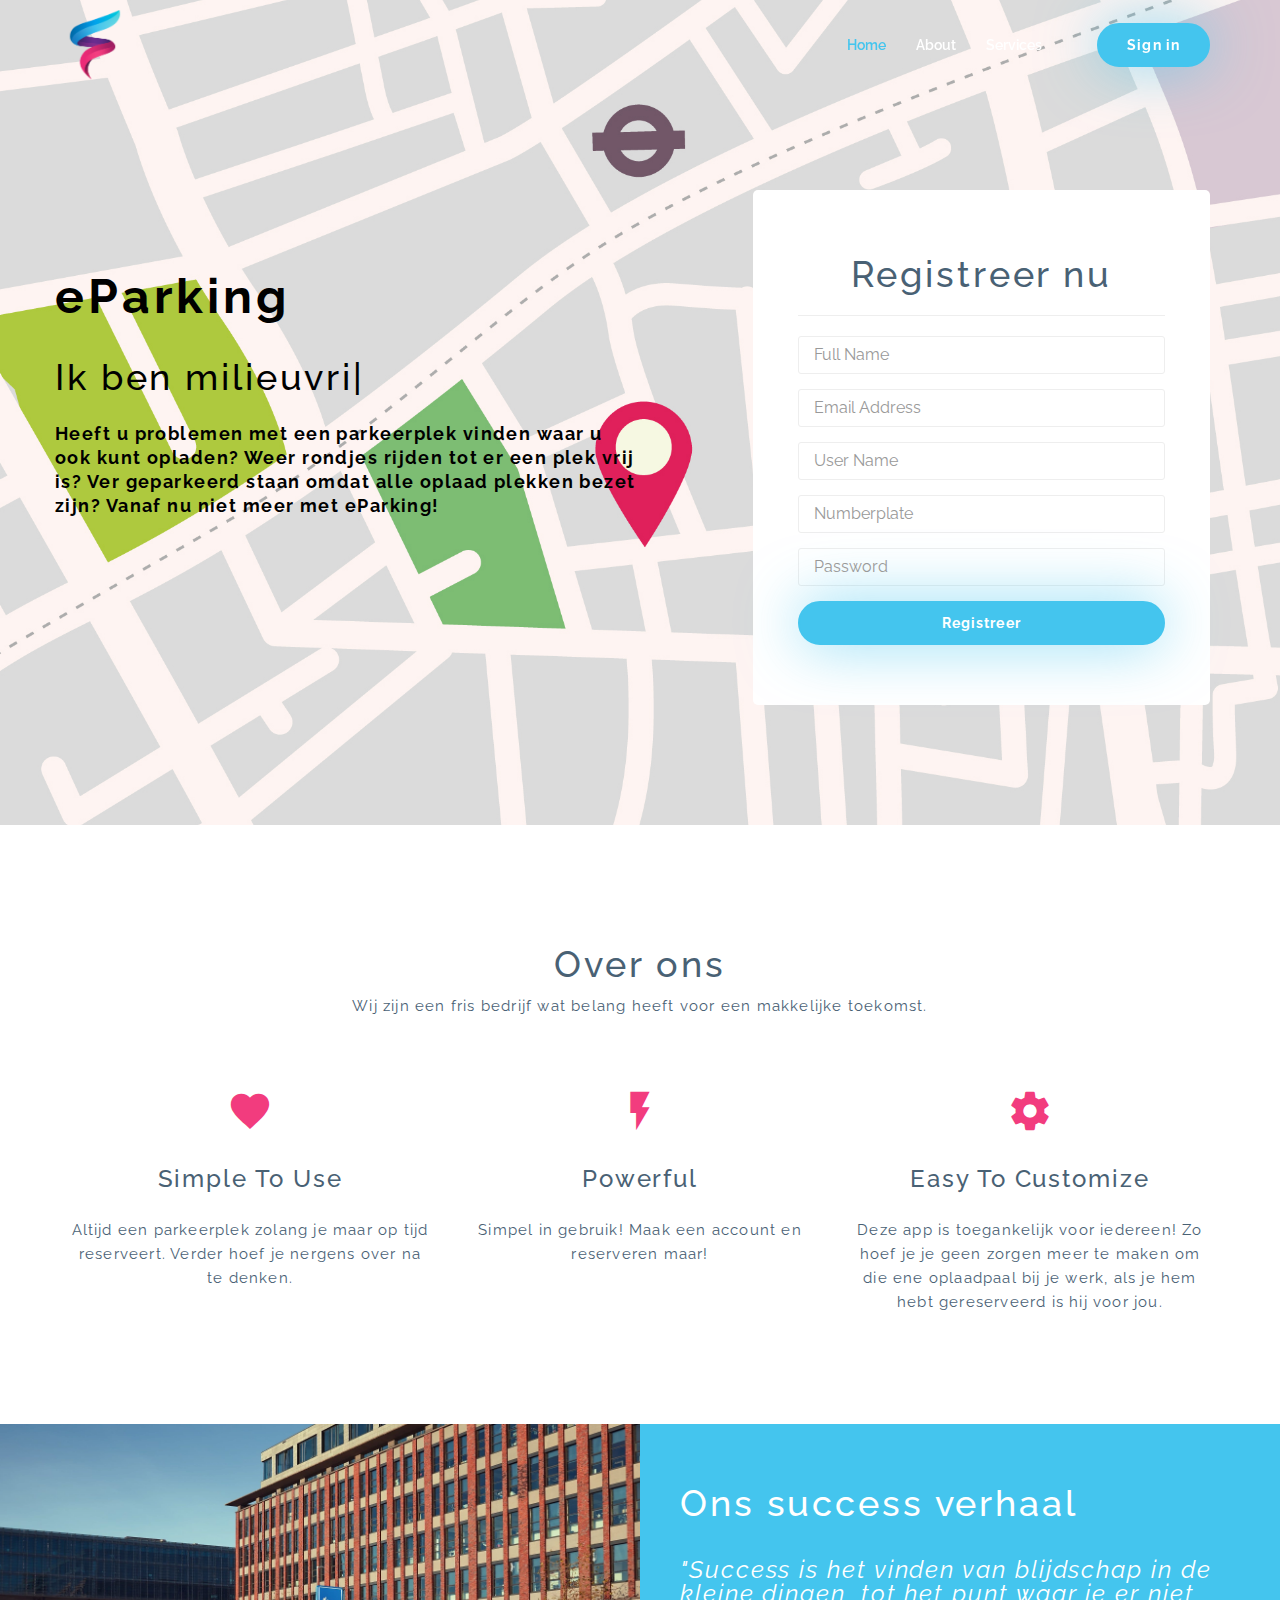
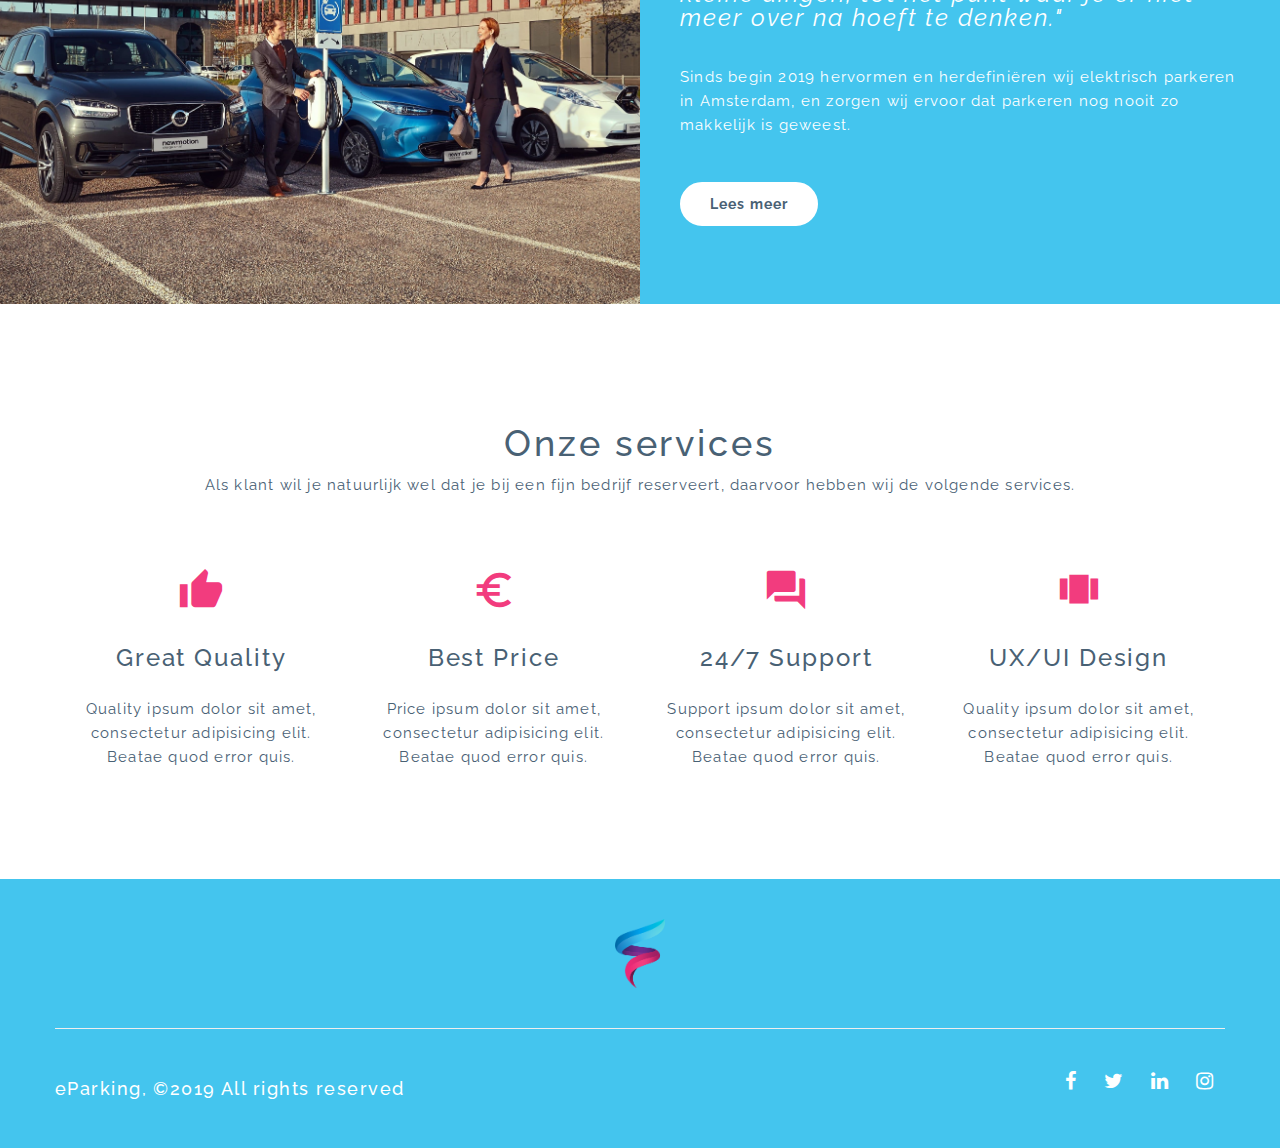
<file: PAD/src/index.html>
<!DOCTYPE html><html lang="en"><head>    <meta http-equiv="content-type" content="text/html; charset=UTF-8">    <meta http-equiv="X-UA-Compatible" content="IE=edge">    <meta name="viewport" content="width=device-width, initial-scale=1">    <meta name="description" content="Landing PAGE Html5 Template">    <meta name="keywords" content="landing,startup,flat">    <meta name="author" content="Made By GN DESIGNS">    <title>eParking</title>    <!-- // PLUGINS (css files) // -->    <link href="assets/js/plugins/bootsnav_files/skins/color.css" rel="stylesheet">    <link href="assets/js/plugins/bootsnav_files/css/animate.css" rel="stylesheet">    <link href="assets/js/plugins/bootsnav_files/css/bootsnav.css" rel="stylesheet">    <link href="assets/js/plugins/bootsnav_files/css/overwrite.css" rel="stylesheet">    <link href="assets/js/plugins/owl-carousel/owl.carousel.css" rel="stylesheet">    <link href="assets/js/plugins/owl-carousel/owl.theme.css" rel="stylesheet">    <link href="assets/js/plugins/owl-carousel/owl.transitions.css" rel="stylesheet">    <link href="assets/js/plugins/Magnific-Popup-master/Magnific-Popup-master/dist/magnific-popup.css" rel="stylesheet">    <!--// ICONS //-->    <link href="https://cdnjs.cloudflare.com/ajax/libs/font-awesome/4.6.3/css/font-awesome.css" rel="stylesheet">    <link href="https://fonts.googleapis.com/icon?family=Material+Icons" rel="stylesheet">    <!--// BOOTSTRAP & Main //-->    <link href="assets/bootstrap-3.3.7/bootstrap-3.3.7-dist/css/bootstrap.min.css" rel="stylesheet">    <link href="assets/css/main.css" rel="stylesheet"></head><body>    <!--========================================            Preloader    ========================================-->    <div class="page-preloader">        <div class="spinner">            <div class="rect1"></div>            <div class="rect2"></div>            <div class="rect3"></div>            <div class="rect4"></div>            <div class="rect5"></div>        </div>    </div>    <!--========================================            Header    ========================================-->    <!--//** Navigation**//-->    <nav class="navbar navbar-default navbar-fixed white no-background bootsnav navbar-scrollspy" data-minus-value-desktop="70" data-minus-value-mobile="55" data-speed="1000">        <div class="container">            <!-- Start Header Navigation -->            <div class="navbar-header">                <button type="button" class="navbar-toggle" data-toggle="collapse" data-target="#navbar-menu">                    <i class="fa fa-bars"></i>                </button>                <a class="navbar-brand" href="#brand">                    <img src="assets/img/logo.png" class="logo" alt="logo">                </a>            </div>            <!-- End Header Navigation -->            <!-- Collect the nav links, forms, and other content for toggling -->            <div class="collapse navbar-collapse" id="navbar-menu">                <ul class="nav navbar-nav navbar-right">                    <li class="active scroll"><a href="#home">Home</a></li>                    <li class="scroll"><a href="#about">About</a></li>                    <li class="scroll"><a href="#services">Services</a></li>                    <li class="button-holder">                        <button type="button" class="btn btn-blue navbar-btn" data-toggle="modal" data-target="#SignIn">Sign in</button>                    </li>                </ul>            </div>            <!-- /.navbar-collapse -->        </div>    </nav>    <!--//** Banner**//-->    <section id="home">        <div class="container">            <div class="row">                <!-- Introduction -->                <div class="col-md-6 caption">                    <h1>eParking</h1>                    <h2>                           Ik ben                            <span class="animated-text"></span>                            <span class="typed-cursor"></span>                        </h2>                    <p><b>Heeft u problemen met een parkeerplek vinden waar u ook kunt opladen? Weer rondjes rijden tot er een plek vrij is? Ver geparkeerd staan omdat alle oplaad plekken bezet zijn? Vanaf nu niet meer met eParking!</b></p>                    </a>                </div>                <!-- Sign Up -->                <div id="signup-form" class="col-md-5 col-md-offset-1">                    <form class="signup-form">                        <h2 class="text-center">Registreer nu</h2>                        <hr>                        <div class="form-group">                            <input id="registerFullname" type="text" class="form-control" placeholder="Full Name" required="required">                        </div>                        <div class="form-group">                            <input id="registerEmail" type="email" class="form-control" placeholder="Email Address" required="required">                        </div>                        <div class="form-group">                            <input id="registerUsername" type="text" class="form-control" placeholder="User Name" required="required">                        </div>                        <div class="form-group">                            <input id="registerNumberplate" type="text" class="form-control" placeholder="Numberplate" required="required">                        </div>                        <div class="form-group">                            <input id="registerPassword" type="password" class="form-control" placeholder="Password" required="required">                        </div>                        <div class="form-group text-center">                            <button type="submit" class="btn btn-blue btn-block">Registreer</button>                        </div>                    </form>                </div>            </div>        </div>    </section>    <!--========================================            About Us    ========================================-->    <section id="about" class="section-padding">        <div class="container">            <h2>Over ons</h2>            <p>Wij zijn een fris bedrijf wat belang heeft voor een makkelijke toekomst.</p>            <div class="row">                <div class="col-md-4">                    <div class="icon-box">                        <i class="material-icons">favorite</i>                        <h4>Simple To Use</h4>                        <p>Altijd een parkeerplek zolang je maar op tijd reserveert. Verder hoef je nergens over na te denken.</p>                    </div>                </div>                <div class="col-md-4">                    <div class="icon-box">                        <i class="material-icons">flash_on</i>                        <h4>Powerful</h4>                        <p>Simpel in gebruik! Maak een account en reserveren maar!</p>                    </div>                </div>                <div class="col-md-4">                    <div class="icon-box">                        <i class="material-icons">settings</i>                        <h4>Easy To Customize</h4>                        <p>Deze app is toegankelijk voor iedereen! Zo hoef je je geen zorgen meer te maken om die ene oplaadpaal bij je werk, als je hem hebt gereserveerd is hij voor jou.</p>                    </div>                </div>            </div>        </div>    </section>    <!--========================================            Story    ========================================-->    <section id="story">        <div class="container-fluid">            <div class="row">                <!-- Img -->                <div class="col-md-6 story-bg">                </div>                <!-- Story Caption -->                <div class="col-md-6">                    <div class="story-content">                        <h2>Ons success verhaal</h2>                        <p class="story-quote">                            "Success is het vinden van blijdschap in de kleine dingen, tot het punt waar je er niet meer over na hoeft te denken."                        </p>                        <div class="story-text">                            <p>Sinds begin 2019 hervormen en herdefiniëren wij elektrisch parkeren in Amsterdam, en zorgen wij ervoor dat parkeren nog nooit zo makkelijk is geweest.</p>                        </div>                        <a href="#" class="btn btn-white">Lees meer</a>                    </div>                </div>            </div>        </div>    </section>    <!--========================================            Services    ========================================-->    <section id="services" class="section-padding">        <div class="container">            <h2>Onze services</h2>            <p>Als klant wil je natuurlijk wel dat je bij een fijn bedrijf reserveert, daarvoor hebben wij de volgende services.</p>            <div class="row">                <div class="col-md-3">                    <div class="icon-box">                        <i class="material-icons">thumb_up</i>                        <h4>Great Quality</h4>                        <p>Quality ipsum dolor sit amet, consectetur adipisicing elit. Beatae quod error quis.</p>                    </div>                </div>                <div class="col-md-3">                    <div class="icon-box">                        <i class="material-icons">euro_symbol</i>                        <h4>Best Price</h4>                        <p>Price ipsum dolor sit amet, consectetur adipisicing elit. Beatae quod error quis.</p>                    </div>                </div>                <div class="col-md-3">                    <div class="icon-box">                        <i class="material-icons">forum</i>                        <h4>24/7 Support</h4>                        <p>Support ipsum dolor sit amet, consectetur adipisicing elit. Beatae quod error quis.</p>                    </div>                </div>                <div class="col-md-3">                    <div class="icon-box">                        <i class="material-icons">view_carousel</i>                        <h4>UX/UI Design</h4>                        <p>Quality ipsum dolor sit amet, consectetur adipisicing elit. Beatae quod error quis.</p>                    </div>                </div>            </div>        </div>    </section>    <!--========================================            Footer    ========================================-->    <footer>        <div class="container">            <div class="row">                <div class="footer-caption">                    <img src="assets/img/logo.png" class="img-responsive center-block" alt="logo">                    <hr>                    <h5 class="pull-left">eParking, &copy;2019 All rights reserved</h5>                    <ul class="liste-unstyled pull-right">                        <li><a href="#facebook"><i class="fa fa-facebook"></i></a></li>                        <li><a href="#twitter"><i class="fa fa-twitter"></i></a></li>                        <li><a href="#linkedin"><i class="fa fa-linkedin"></i></a></li>                        <li><a href="#instagram"><i class="fa fa-instagram"></i></a></li>                    </ul>                </div>            </div>        </div>    </footer>    <!--========================================            Modal    ========================================-->    <!-- Modal -->    <div class="modal fade" id="SignIn" tabindex="-1" role="dialog" aria-labelledby="myModalLabel">        <div class="modal-dialog" role="document">            <div class="modal-content">                <div class="modal-header">                    <button type="button" class="close" data-dismiss="modal" aria-label="Close"><span aria-hidden="true">&times;</span></button>                    <h4 class="modal-title text-center" id="myModalLabel">Sign In</h4>                </div>                <div id="loginform" class="modal-body">                    <form class="signup-form">                        <div class="form-group">                            <input id="username" type="text" class="form-control" placeholder="User Name" required="required">                        </div>                        <div class="form-group">                            <input id="password" type="password" class="form-control" placeholder="Password" required="required">                        </div>                        <div class="form-group text-center">                            <button id="loginbutton" type="submit" class="btn btn-blue btn-block">Log In</button>                        </div>                    </form>                </div>                <div class="modal-footer text-center">                    <a href="#">Forgot your password /</a>                    <a href="#">Signup</a>                </div>            </div>        </div>    </div>    <!-- jQuery (necessary for Bootstrap's JavaScript plugins) -->    <script src="https://ajax.googleapis.com/ajax/libs/jquery/1.12.4/jquery.min.js"></script>    <!-- Include all compiled plugins (below), or include individual files as needed -->    <script src="assets/bootstrap-3.3.7/bootstrap-3.3.7-dist/js/bootstrap.min.js"></script>    <script src="assets/js/plugins/owl-carousel/owl.carousel.min.js"></script>    <script src="assets/js/plugins/bootsnav_files/js/bootsnav.js"></script>    <script src="assets/js/plugins/typed.js-master/typed.js-master/dist/typed.min.js"></script>    <script src="assets/js/plugins/Magnific-Popup-master/Magnific-Popup-master/dist/jquery.magnific-popup.js"></script>    <script src="assets/js/main.js"></script>    <script src="assets/js/login.js"></script>    <script src="assets/js/registratie.js"></script></body></html>
</file>
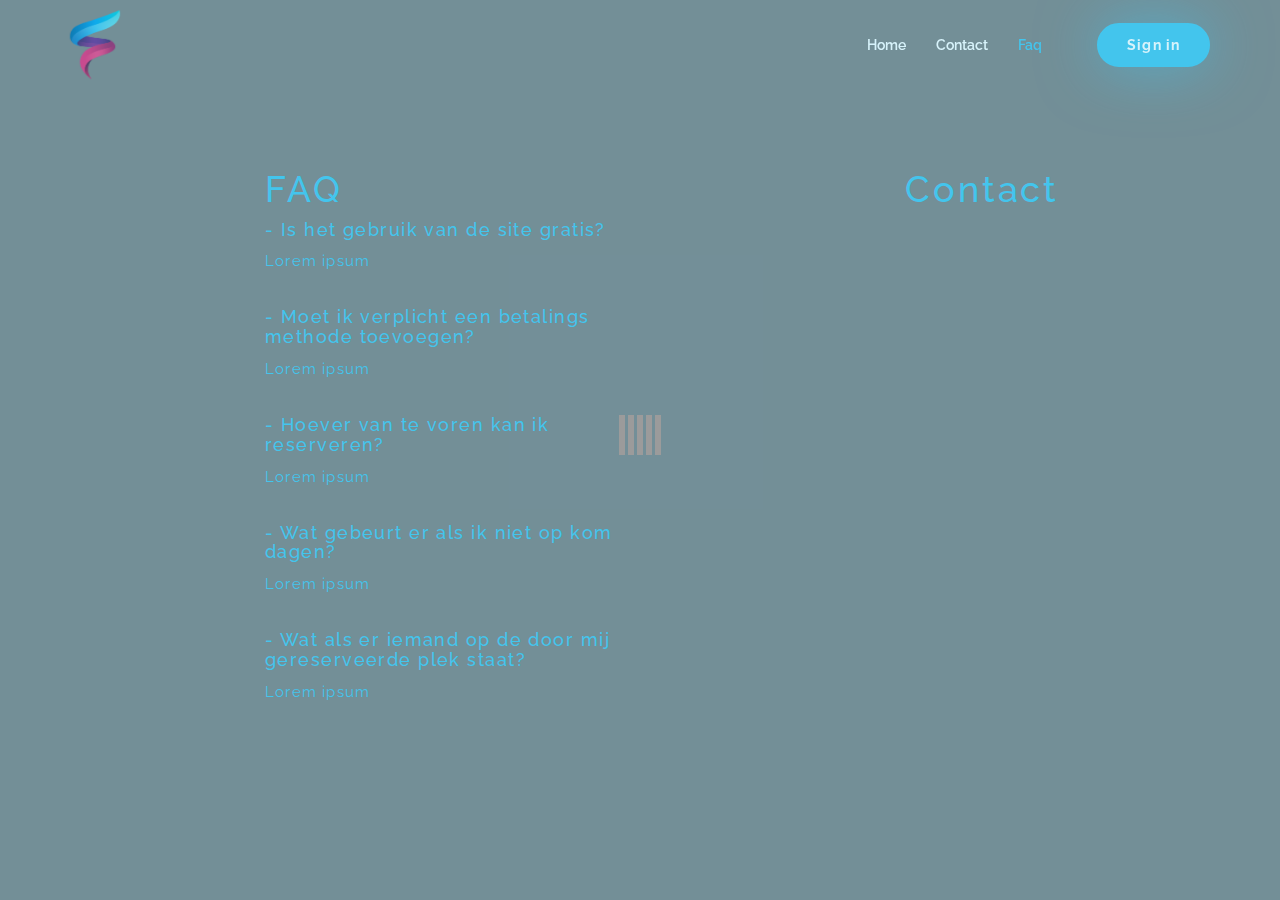
<file: PAD/src/faq.html>
<!DOCTYPE html>
<html lang="en">
<head>
    <meta http-equiv="content-type" content="text/html; charset=UTF-8">

    <meta http-equiv="X-UA-Compatible" content="IE=edge">

    <meta name="viewport" content="width=device-width, initial-scale=1">

    <meta name="description" content="Landing PAGE Html5 Template">

    <meta name="keywords" content="landing,startup,flat">

    <meta name="author" content="Made By GN DESIGNS">


    <title>eParking</title>


    <!-- // PLUGINS (css files) // -->

    <link href="assets/js/plugins/bootsnav_files/skins/color.css" rel="stylesheet">

    <link href="assets/js/plugins/bootsnav_files/css/animate.css" rel="stylesheet">

    <link href="assets/js/plugins/bootsnav_files/css/bootsnav.css" rel="stylesheet">

    <link href="assets/js/plugins/bootsnav_files/css/overwrite.css" rel="stylesheet">

    <link href="assets/js/plugins/owl-carousel/owl.carousel.css" rel="stylesheet">

    <link href="assets/js/plugins/owl-carousel/owl.theme.css" rel="stylesheet">

    <link href="assets/js/plugins/owl-carousel/owl.transitions.css" rel="stylesheet">

    <link href="assets/js/plugins/Magnific-Popup-master/Magnific-Popup-master/dist/magnific-popup.css" rel="stylesheet">

    <!--// ICONS //-->

    <link href="https://cdnjs.cloudflare.com/ajax/libs/font-awesome/4.6.3/css/font-awesome.css" rel="stylesheet">

    <link href="https://fonts.googleapis.com/icon?family=Material+Icons" rel="stylesheet">

    <!--// BOOTSTRAP & Main //-->

    <link href="assets/bootstrap-3.3.7/bootstrap-3.3.7-dist/css/bootstrap.min.css" rel="stylesheet">

    <link href="assets/css/main.css" rel="stylesheet">
</head>
<body style="background-color: grey">
<div class="page-preloader">

    <div class="spinner">

        <div class="rect1"></div>

        <div class="rect2"></div>

        <div class="rect3"></div>

        <div class="rect4"></div>

        <div class="rect5"></div>

    </div>

</div>
<nav class="navbar navbar-default navbar-fixed white no-background bootsnav navbar-scrollspy"
     data-minus-value-desktop="70" data-minus-value-mobile="55" data-speed="1000">


    <div class="container">

        <!-- Start Header Navigation -->

        <div class="navbar-header">

            <button type="button" class="navbar-toggle" data-toggle="collapse" data-target="#navbar-menu">

                <i class="fa fa-bars"></i>

            </button>

            <a class="navbar-brand" href="#brand">

                <img src="assets/img/logo.png" class="logo" alt="logo">

            </a>

        </div>

        <!-- End Header Navigation -->


        <!-- Collect the nav links, forms, and other content for toggling -->

        <div class="collapse navbar-collapse" id="navbar-menu">

            <ul class="nav navbar-nav navbar-right">

                <li class="scroll"><a href="#home">Home</a></li>

                <li class="scroll"><a href="contact.html">Contact</a></li>

                <li class="active scroll"><a href="faq.html">Faq</a></li>

                <li class="button-holder">

                    <button type="button" class="btn btn-blue navbar-btn" data-toggle="modal" data-target="#SignIn">Sign
                        in
                    </button>

                </li>

            </ul>

        </div>

        <!-- /.navbar-collapse -->

    </div>

</nav>
<script src="https://ajax.googleapis.com/ajax/libs/jquery/1.12.4/jquery.min.js"></script>

<!-- Include all compiled plugins (below), or include individual files as needed -->

<script src="assets/bootstrap-3.3.7/bootstrap-3.3.7-dist/js/bootstrap.min.js"></script>

<script src="assets/js/plugins/owl-carousel/owl.carousel.min.js"></script>

<script src="assets/js/plugins/bootsnav_files/js/bootsnav.js"></script>

<script src="assets/js/plugins/typed.js-master/typed.js-master/dist/typed.min.js"></script>

<script src="assets/js/plugins/Magnific-Popup-master/Magnific-Popup-master/dist/jquery.magnific-popup.js"></script>

<script src="assets/js/main.js"></script>

<script src="assets/js/login.js"></script>

<script src="assets/js/registratie.js"></script>
<section id="faq" class="section-padding">
    <div class="row">
        <div class="container-fluid">
            <div class="col-md-6">
                <div class="story-content" style="color: #44c5ee; padding-left: 250px; padding-top: 50px;">
                    <h2>FAQ</h2>
                    <h5> - Is het gebruik van de site gratis?</h5>
                    <p>Lorem ipsum<br><br></p>
                    <h5> - Moet ik verplicht een betalings methode toevoegen?</h5>
                    <p>Lorem ipsum<br><br></p>
                    <h5> - Hoever van te voren kan ik reserveren?</h5>
                    <p>Lorem ipsum<br><br></p>
                    <h5> - Wat gebeurt er als ik niet op kom dagen?</h5>
                    <p>Lorem ipsum<br><br></p>
                    <h5> - Wat als er iemand op de door mij gereserveerde plek staat?</h5>
                    <p>Lorem ipsum<br><br></p>
                </div>
            </div>
            <div class="col-md-6">
                <div class="story-content" style="color: #44c5ee; padding-left: 250px; padding-top: 50px;">
                    <h2>Contact</h2>
                </div>
            </div>
        </div>
    </div>
</section>
</body>
</html>
</file>
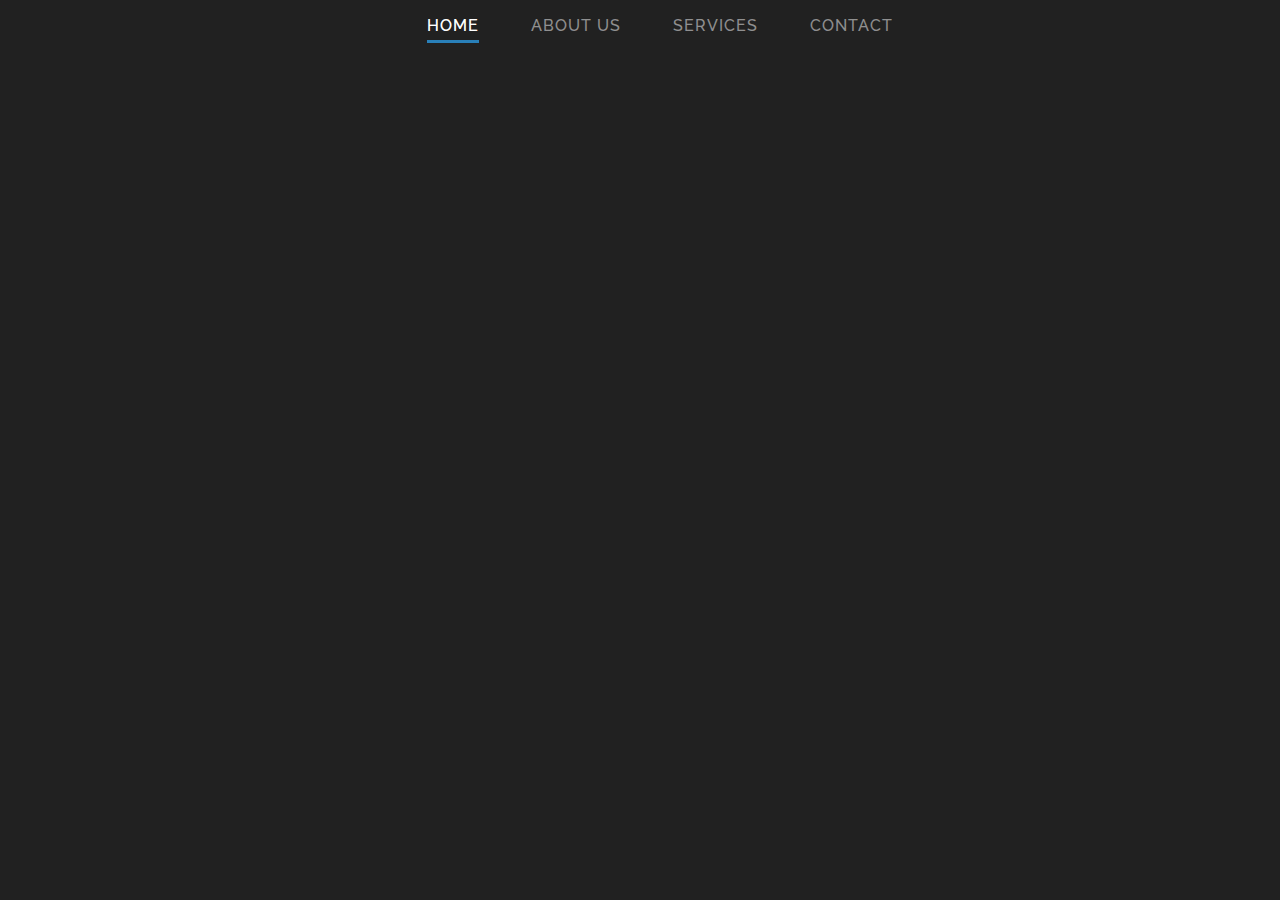
<file: PAD/src/home.html>
<!DOCTYPE html>
<html lang="en">
<body>
<header>
    <ul class="snip1135">
        <li class="current"><a href="home.html" data-hover="Home">Home</a></li>
        <li><a href="about.html" data-hover="About Us">About Us</a></li>
        <li><a href="#" data-hover="Services">Services</a></li>
        <li><a href="#" data-hover="Contact">Contact</a></li>
    </ul>
</header>
<head>
    <style>
        @import url(https://fonts.googleapis.com/css?family=Raleway:400,500,800);

        .snip1135 {
            font-family: 'Raleway', Arial, sans-serif;
            text-align: center;
            text-transform: uppercase;
            font-weight: 500;
        }

        .snip1135 * {
            box-sizing: border-box;
        }

        .snip1135 li {
            display: inline-block;
            list-style: outside none none;
            margin: 0 1.5em;
            padding: 0;
        }

        .snip1135 a {
            padding: 0.5em 0;
            color: rgba(255, 255, 255, 0.5);
            position: relative;
            letter-spacing: 1px;
            text-decoration: none;
        }

        .snip1135 a:before,
        .snip1135 a:after {
            position: absolute;
            -webkit-transition: all 0.35s ease;
            transition: all 0.35s ease;
        }

        .snip1135 a:before {
            bottom: 0;
            display: block;
            height: 3px;
            width: 0%;
            content: "";
            background-color: #2980b9;
        }

        .snip1135 a:after {
            left: 0;
            top: 0;
            padding: 0.5em 0;
            position: absolute;
            content: attr(data-hover);
            color: #ffffff;
            white-space: nowrap;
            max-width: 0%;
            overflow: hidden;
        }

        .snip1135 a:hover:before,
        .snip1135 .current a:before {
            opacity: 1;
            width: 100%;
        }

        .snip1135 a:hover:after,
        .snip1135 .current a:after {
            max-width: 100%;
        }

        body {
            background-color: #212121;
            justify-content: center;
            align-items: center;
            display: flex;
            flex-flow: wrap;
            margin: 0;
            height: 100%;
        }
    </style>
    <meta charset="UTF-8">
    <title>AdamPunten</title>
    </head>
</body>
</html>
</file>
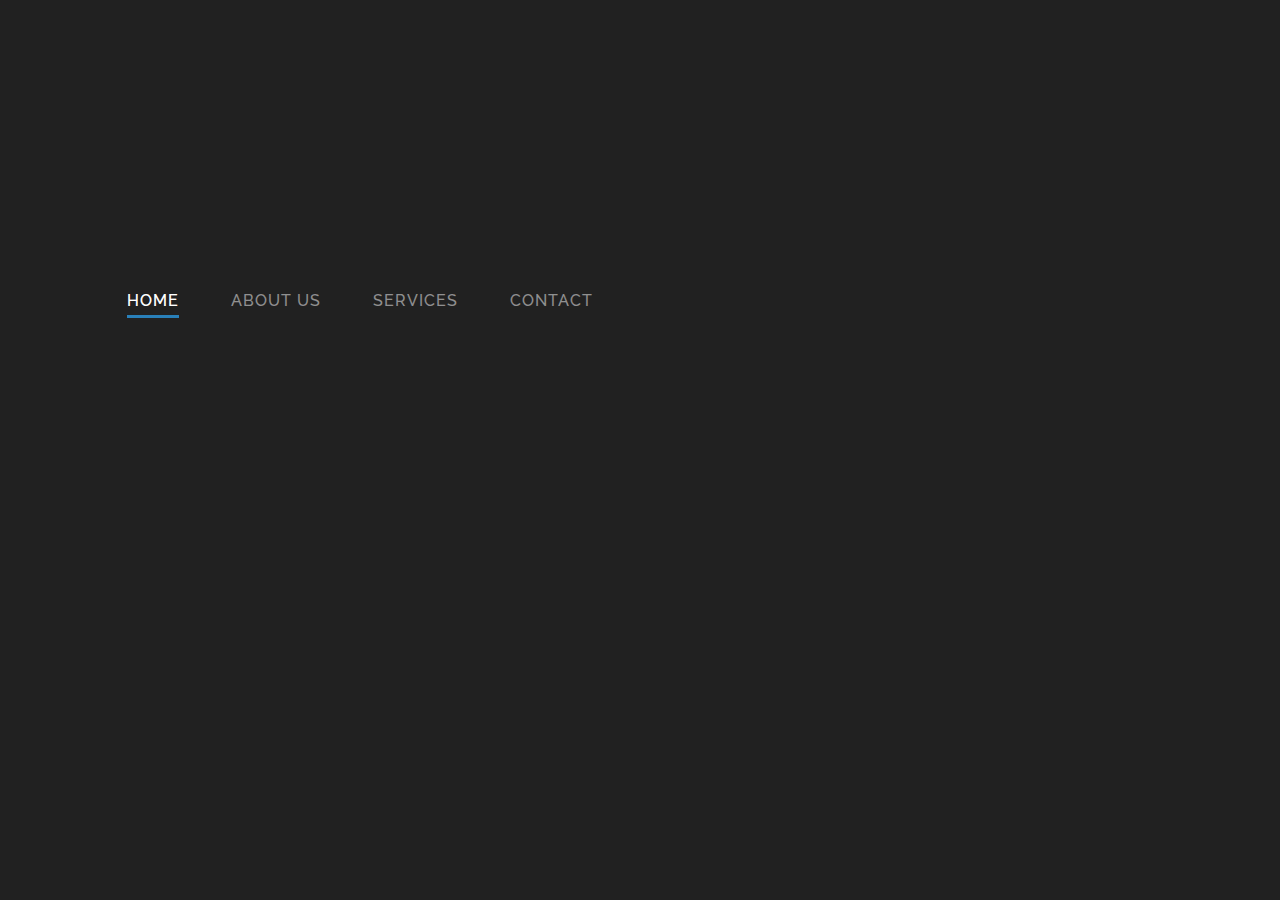
<file: PAD/src/test.html>
<!DOCTYPE html>
<html lang="en">
<body>
<header>
    <ul class="snip1135">
        <li class="current"><a href="#" data-hover="Home">Home</a></li>
        <li><a href="#" data-hover="About Us">About Us</a></li>
        <li><a href="#" data-hover="Services">Services</a></li>
        <li><a href="#" data-hover="Contact">Contact</a></li>
    </ul>
</header>
<head>
    <style>
        @import url(https://fonts.googleapis.com/css?family=Raleway:400,500,800);

        .snip1135 {
            font-family: 'Raleway', Arial, sans-serif;
            text-align: center;
            text-transform: uppercase;
            font-weight: 500;
        }

        .snip1135 * {
            box-sizing: border-box;
        }

        .snip1135 li {
            display: inline-block;
            list-style: outside none none;
            margin: 0 1.5em;
            padding: 0;
        }

        .snip1135 a {
            padding: 0.5em 0;
            color: rgba(255, 255, 255, 0.5);
            position: relative;
            letter-spacing: 1px;
            text-decoration: none;
        }

        .snip1135 a:before,
        .snip1135 a:after {
            position: absolute;
            -webkit-transition: all 0.35s ease;
            transition: all 0.35s ease;
        }

        .snip1135 a:before {
            bottom: 0;
            display: block;
            height: 3px;
            width: 0%;
            content: "";
            background-color: #2980b9;
        }

        .snip1135 a:after {
            left: 0;
            top: 0;
            padding: 0.5em 0;
            position: absolute;
            content: attr(data-hover);
            color: #ffffff;
            white-space: nowrap;
            max-width: 0%;
            overflow: hidden;
        }

        .snip1135 a:hover:before,
        .snip1135 .current a:before {
            opacity: 1;
            width: 100%;
        }

        .snip1135 a:hover:after,
        .snip1135 .current a:after {
            max-width: 100%;
        }

        body {
            background-color: #212121;
            justify-content: center;
            align-items: center;
            display: flex;
            flex-flow: wrap;
            margin: 0;
            height: 100%;
        }
    </style>
    <meta charset="UTF-8">
    <title>AdamPunten</title>
    <iframe class="frame" src="https://iframe.chargepoints.com/?width=600&height=600&language=en-US&zoom=11&lat=52.373555&lng=4.900141&key=eff83428-b8a4-4f61-ab9d-c754618e7b76" width="600px" height="600px" scrolling="yes" frameborder="0"> </iframe>
</head>
</body>
</html>
</file>
<file: PAD/src/assets/css/main.css>
/*------------------------------------------------------------------

    Main Style Stylesheet
    Project:        Vortex. |  StartUp Landing Page Template
    Version:        1.0
    Author:         Gnawi Themes
    Last change:    8/29/2016
    Primary use:    Landing,Startup and Showcase.

-------------------------------------------------------------------*/
/*-- Imports (only visible on scss file) --*/
@import "https://fonts.googleapis.com/css?family=Raleway:300,400,700";
/*========================================
          Base Style
========================================*/
body {
  font-family: 'Raleway', sans-serif;
  color: #496174;
  background: #fff;
  font-size: 14px;
  line-height: 24px; }

.section-padding {
  padding: 100px 0; }

.typed-cursor {
  opacity: 1;
  -webkit-animation: blink 0.7s infinite;
  animation: blink 0.7s infinite; }

@keyframes blink {
  0% {
    opacity: 1; }
  50% {
    opacity: 0; }
  100% {
    opacity: 1; } }
@-webkit-keyframes blink {
  0% {
    opacity: 1; }
  50% {
    opacity: 0; }
  100% {
    opacity: 1; } }
/**
 * Simple fade transition,
 */
.mfp-fade.mfp-bg {
  opacity: 0;
  -webkit-transition: all 0.15s ease-out;
  transition: all 0.15s ease-out; }

.mfp-fade.mfp-bg.mfp-ready {
  opacity: 0.8; }

.mfp-fade.mfp-bg.mfp-removing {
  opacity: 0; }

.mfp-fade.mfp-wrap .mfp-content {
  opacity: 0;
  -webkit-transition: all 0.15s ease-out;
  transition: all 0.15s ease-out; }

.mfp-fade.mfp-wrap.mfp-ready .mfp-content {
  opacity: 1; }

.mfp-fade.mfp-wrap.mfp-removing .mfp-content {
  opacity: 0; }

/*-- Preloader --*/
.page-preloader {
  display: block;
  width: 100%;
  height: 100%;
  position: fixed;
  top: 0;
  left: 0;
  background: #44c5ee;
  z-index: 100000; }

.spinner {
  position: relative;
  top: 35%;
  margin: 100px auto;
  width: 50px;
  height: 40px;
  text-align: center;
  font-size: 10px; }

.spinner > div {
  background-color: #fff;
  height: 100%;
  width: 6px;
  display: inline-block;
  -webkit-animation: sk-stretchdelay 1.2s infinite ease-in-out;
  animation: sk-stretchdelay 1.2s infinite ease-in-out; }

.spinner .rect2 {
  -webkit-animation-delay: -1.1s;
  animation-delay: -1.1s; }

.spinner .rect3 {
  -webkit-animation-delay: -1.0s;
  animation-delay: -1.0s; }

.spinner .rect4 {
  -webkit-animation-delay: -0.9s;
  animation-delay: -0.9s; }

.spinner .rect5 {
  -webkit-animation-delay: -0.8s;
  animation-delay: -0.8s; }

@-webkit-keyframes sk-stretchdelay {
  0%,
    40%,
    100% {
    -webkit-transform: scaleY(0.4); }
  20% {
    -webkit-transform: scaleY(1); } }
@keyframes sk-stretchdelay {
  0%,
    40%,
    100% {
    transform: scaleY(0.4);
    -webkit-transform: scaleY(0.4); }
  20% {
    transform: scaleY(1);
    -webkit-transform: scaleY(1); } }
/*========================================
            Typography
========================================*/
/*-- Typo Style --*/
h1 {
  font-size: 48px;
  font-weight: 700;
  letter-spacing: 0.08em;
  margin-bottom: 35px;
  color: #000000; }

h2 {
  font-size: 36px;
  letter-spacing: 0.08em; }

h3 {
  font-size: 32px;
  letter-spacing: 0.08em; }

h4 {
  font-size: 24px;
  letter-spacing: 0.08em; }

h5 {
  font-size: 18px;
  letter-spacing: 0.08em; }

h6 {
  font-size: 16px; }

p {
  font-size: 15px;
  letter-spacing: 0.08em;
  line-height: 24px; }

/*========================================
            Buttons Style
========================================*/
.btn-blue {
  background: #44c5ee;
  padding: 10px 28px;
  border: 2px solid #44c5ee;
  color: #fff;
  border-radius: 50px;
  font-weight: 700;
  letter-spacing: 0.08em;
  -webkit-transition: 0.5s all;
          transition: 0.5s all;
  box-shadow: 0px 0px 60px 0px rgba(68, 197, 238, 0.6);
  outline: none !important; }

.btn-blue:hover,
.btn-blue:focus,
.btn-blue:active {
  background: #fff;
  color: #496174; }

.btn-transparent {
  background: transparent;
  padding: 10px 28px;
  color: #fff;
  border: 2px solid #fff;
  border-radius: 50px;
  font-weight: 700;
  letter-spacing: 0.08em;
  -webkit-transition: 0.5s all;
          transition: 0.5s all;
  outline: none !important; }

.btn-transparent:hover,
.btn-transparent:focus,
.btn-transparent:active {
  background: #fff;
  color: #496174; }

.btn-white {
  background: #fff;
  padding: 10px 28px;
  color: #496174;
  border: 2px solid #fff;
  border-radius: 50px;
  font-weight: 700;
  letter-spacing: 0.08em;
  -webkit-transition: 0.5s all;
          transition: 0.5s all;
  outline: none !important; }

.btn-white:hover,
.btn-white:focus,
.btn-white:active {
  background: transparent;
  color: #fff; }

/*-- Navbar Bug Fix --*/
@media (max-width: 1023px) {
  /* Navbar Responsive
  =================================*/
  nav.navbar.bootsnav .navbar-brand {
    display: inline-block;
    float: none !important;
    margin: 0 !important;
    padding: 3px 15px; }
    nav.navbar.bootsnav .navbar-brand img {
      width: 30px; }

  nav.navbar.bootsnav .navbar-header {
    float: none;
    display: block;
    text-align: center;
    padding-left: 30px;
    padding-right: 30px; }

  nav.navbar.bootsnav .navbar-toggle {
    display: inline-block;
    float: left;
    margin-right: -200px;
    margin-top: 10px; }

  nav.navbar.bootsnav .navbar-collapse {
    border: none;
    margin-bottom: 0; }

  nav.navbar.bootsnav.no-full .navbar-collapse {
    max-height: 350px;
    overflow-y: auto !important; }

  nav.navbar.bootsnav .navbar-collapse.collapse {
    display: none !important; }

  nav.navbar.bootsnav .navbar-collapse.collapse.in {
    display: block !important; }

  nav.navbar.bootsnav .navbar-nav {
    float: none !important;
    padding-left: 30px;
    padding-right: 30px;
    margin: 0px -15px; }

  nav.navbar.bootsnav .navbar-nav > li {
    float: none; }

  nav.navbar.bootsnav li.dropdown a.dropdown-toggle:before {
    font-family: 'FontAwesome';
    content: "\f105";
    float: right;
    font-size: 16px;
    margin-left: 10px; }

  nav.navbar.bootsnav li.dropdown.on > a.dropdown-toggle:before {
    content: "\f107"; }

  nav.navbar.bootsnav .navbar-nav > li > a {
    display: block;
    width: 100%;
    border-bottom: solid 1px #e0e0e0;
    padding: 10px 0;
    border-top: solid 1px #e0e0e0;
    margin-bottom: -1px; }

  nav.navbar.bootsnav .navbar-nav > li:first-child > a {
    border-top: none; }

  nav.navbar.bootsnav ul.navbar-nav.navbar-left > li:last-child > ul.dropdown-menu {
    border-bottom: solid 1px #e0e0e0; }

  nav.navbar.bootsnav ul.nav li.dropdown li a.dropdown-toggle {
    float: none !important;
    position: relative;
    display: block;
    width: 100%; }

  nav.navbar.bootsnav ul.nav li.dropdown ul.dropdown-menu {
    width: 100%;
    position: relative !important;
    background-color: transparent;
    float: none;
    border: none;
    padding: 0 0 0 15px !important;
    margin: 0 0 -1px 0 !important;
    -o-box-shadow: 0px 0px 0px;
    box-shadow: 0px 0px 0px;
    -o-border-radius: 0px 0px 0px;
    border-radius: 0px 0px 0px; }

  nav.navbar.bootsnav ul.nav li.dropdown ul.dropdown-menu > li > a {
    display: block;
    width: 100%;
    border-bottom: solid 1px #e0e0e0;
    padding: 10px 0;
    color: #6f6f6f; }

  nav.navbar.bootsnav ul.nav ul.dropdown-menu li a:hover,
  nav.navbar.bootsnav ul.nav ul.dropdown-menu li a:focus {
    background-color: transparent; }

  nav.navbar.bootsnav ul.nav ul.dropdown-menu ul.dropdown-menu {
    float: none !important;
    left: 0;
    padding: 0 0 0 15px;
    position: relative;
    background: transparent;
    width: 100%; }

  nav.navbar.bootsnav ul.nav ul.dropdown-menu li.dropdown.on > ul.dropdown-menu {
    display: inline-block;
    margin-top: -10px; }

  nav.navbar.bootsnav li.dropdown ul.dropdown-menu li.dropdown > a.dropdown-toggle:after {
    display: none; }

  nav.navbar.bootsnav .dropdown .megamenu-content .col-menu .title {
    padding: 10px 15px 10px 0;
    line-height: 24px;
    text-transform: none;
    font-weight: 400;
    letter-spacing: 0px;
    margin-bottom: 0;
    cursor: pointer;
    border-bottom: solid 1px #e0e0e0;
    color: #6f6f6f; }

  nav.navbar.bootsnav .dropdown .megamenu-content .col-menu ul > li > a {
    display: block;
    width: 100%;
    border-bottom: solid 1px #e0e0e0;
    padding: 8px 0; }

  nav.navbar.bootsnav .dropdown .megamenu-content .col-menu .title:before {
    font-family: 'FontAwesome';
    content: "\f105";
    float: right;
    font-size: 16px;
    margin-left: 10px;
    position: relative;
    right: -15px; }

  nav.navbar.bootsnav .dropdown .megamenu-content .col-menu:last-child .title {
    border-bottom: none; }

  nav.navbar.bootsnav .dropdown .megamenu-content .col-menu.on:last-child .title {
    border-bottom: solid 1px #e0e0e0; }

  nav.navbar.bootsnav .dropdown .megamenu-content .col-menu:last-child ul.menu-col li:last-child a {
    border-bottom: none; }

  nav.navbar.bootsnav .dropdown .megamenu-content .col-menu.on .title:before {
    content: "\f107"; }

  nav.navbar.bootsnav .dropdown .megamenu-content .col-menu .content {
    padding: 0 0 0 15px; }

  nav.bootsnav.brand-center .navbar-collapse {
    display: block; }

  nav.bootsnav.brand-center ul.nav {
    margin-bottom: 0px !important; }

  nav.bootsnav.brand-center .navbar-collapse .col-half {
    width: 100%;
    float: none;
    display: block; }

  nav.bootsnav.brand-center .navbar-collapse .col-half.left {
    margin-bottom: 0; }

  nav.bootsnav .megamenu-content {
    padding: 0; }

  nav.bootsnav .megamenu-content .col-menu {
    padding-bottom: 0; }

  nav.bootsnav .megamenu-content .title {
    cursor: pointer;
    display: block;
    padding: 10px 15px;
    margin-bottom: 0;
    font-weight: normal; }

  nav.bootsnav .megamenu-content .content {
    display: none; }

  .attr-nav {
    position: absolute;
    right: 60px; }

  .attr-nav > ul {
    padding: 0;
    margin: 0 -15px -7px 0; }

  .attr-nav > ul > li > a {
    padding: 16px 15px 15px; }

  .attr-nav > ul > li.dropdown > a.dropdown-toggle:before {
    display: none; }

  .attr-nav > ul > li.dropdown ul.dropdown-menu {
    margin-top: 2px;
    margin-left: 55px;
    width: 250px;
    left: -250px;
    border-top: solid 5px; }

  .top-search .container {
    padding: 0 45px; } }
@media (max-width: 992px) {
  #home .container {
    text-align: center; }
    #home .container h1 {
      font-size: 36px; }
    #home .container h2 {
      font-size: 26px; }

  section .col-md-4 {
    margin-bottom: 40px; }

  #newsletter .form-container .form-inline .btn {
    position: relative;
    right: 143px; } }
@media (max-width: 767px) {
  #home .container {
    text-align: center; }
    #home .container h1 {
      font-size: 34px; }
    #home .container h2 {
      font-size: 24px; }

  #clients #owl-testimonials .item p {
    width: 100%; }

  #newsletter .form-container .form-inline .form-control {
    width: 80%; }
  #newsletter .form-container .form-inline .btn {
    position: relative;
    right: 40px;
    margin-top: 40px; }

  #contact .contact-info {
    position: relative !important;
    top: 0 !important;
    margin-top: 40px; } }
/*========================================
           Header
========================================*/
nav.navbar.bootsnav.navbar-fixed .navbar-brand {
  padding: 10px 15px; }
nav.navbar.bootsnav.navbar-fixed ul.nav > li > a {
  padding: 35px 15px; }
nav.navbar.bootsnav.navbar-fixed .button-holder {
  padding: 15px 0;
  margin-left: 40px; }

#home {
  position: relative;
  padding: 190px 0px 120px 0px;
  background: url(../img/banner.png);
  background-position: center;
  background-size: cover;
  background-repeat: no-repeat; }
  #home .caption {
    padding: 60px 0; }
    #home .caption h2 {
      color: #000000; }
    #home .caption p {
      font-size: 18px;
      margin-top: 25px;
      color: #000000; }
    #home .caption .btn {
      margin-top: 25px; }
    #home .caption .btn-blue {
      margin-left: 15px; }
      #home .caption .btn-blue i {
        position: relative;
        top: 5px;
        margin-right: 10px; }
  #home .signup-form {
    background-color: #fff;
    padding: 45px;
    border-radius: 5px; }
    #home .signup-form input {
      border: 1px solid #eee;
      height: 38px;
      box-shadow: none !important; }
    #home .signup-form input:focus {
      border-color: #44c5ee; }
    #home .signup-form .form-control {
      font-size: 16px;
      padding: 10px 15px;
      color: #555;
      background-color: #fff;
      border-radius: 3px; }

#particles-js {
  position: absolute;
  width: 100%;
  height: 100%;
  top: 0; }

/*========================================
           About Us
========================================*/
#about {
  text-align: center; }
  #about .icon-box {
    margin-top: 60px; }
    #about .icon-box i {
      font-size: 46px;
      color: #f23c7e; }
    #about .icon-box h4 {
      margin: 25px 0; }

/*========================================
           Story
========================================*/
#story {
  background: #44c5ee; }
  #story .col-md-6 {
    padding: 0; }
  #story .story-bg {
    background-image: url(../img/success.jpeg);
    background-position: center;
    background-size: cover;
    background-repeat: no-repeat;
    height: 480px; }
  #story .story-content {
    padding: 40px;
    color: #fff; }
    #story .story-content .story-quote {
      font-size: 24px;
      margin: 35px 0;
      font-style: italic; }
    #story .story-content .btn {
      margin-top: 35px; }

/*========================================
           Services
========================================*/
#services {
  text-align: center; }
  #services .icon-box {
    margin-top: 60px; }
    #services .icon-box i {
      font-size: 46px;
      color: #f23c7e; }
    #services .icon-box h4 {
      margin: 25px 0; }

/*========================================
           Features
========================================*/
#features {
  background: #44c5ee;
  color: #fff;
  padding: 80px 0; }
  #features .media {
    margin: 35px 0; }
    #features .media i {
      color: #fff;
      font-size: 46px;
      margin-right: 25px; }
  #features img {
    margin-top: 80px; }

/*========================================
           Pricing
========================================*/
#price {
  text-align: center; }
  #price .plan {
    background: #fff;
    box-shadow: 0px 0px 60px 0px rgba(213, 216, 224, 0.7); }
  #price .active {
    -webkit-transform: scale(1.05);
        -ms-transform: scale(1.05);
            transform: scale(1.05);
    background-color: #fff;
    box-shadow: 0px 0px 60px 0px rgba(68, 197, 238, 0.6); }
  #price .pricing-container {
    margin-top: 80px; }
    #price .pricing-container h2 {
      color: #496174;
      margin-bottom: 40px; }
    #price .pricing-container h3 {
      font-size: 24px;
      color: #f23c7e;
      margin-bottom: 0; }
    #price .pricing-container h2,
    #price .pricing-container h3 {
      text-transform: none; }
    #price .pricing-container .pricing-header {
      padding: 30px 0; }
      #price .pricing-container .pricing-header .currency {
        position: relative;
        font-weight: 700;
        font-size: 18px;
        color: #496174;
        top: -20px; }
      #price .pricing-container .pricing-header .amount {
        color: #496174;
        font-size: 44px;
        font-weight: 700; }
      #price .pricing-container .pricing-header .period {
        font-size: 22px;
        font-weight: 300;
        color: #496174;
        position: relative;
        top: 12px; }
    #price .pricing-container ul {
      padding: 20px 0; }
      #price .pricing-container ul li {
        font-size: 15px;
        letter-spacing: .1em;
        margin: 15px 0; }
        #price .pricing-container ul li i {
          color: #f23c7e;
          margin-right: 10px; }
    #price .pricing-container .pricing-footer {
      padding: 25px 0; }

/*========================================
           Team
========================================*/
#team {
  text-align: center; }
  #team .team-member {
    background: #fff;
    box-shadow: 0px 0px 60px 0px rgba(213, 216, 224, 0.7);
    border: 0;
    margin-top: 80px;
    padding: 20px; }
    #team .team-member h6 {
      font-style: italic; }
    #team .team-member .team-social ul {
      padding: 0;
      margin: 0; }
    #team .team-member .team-social li {
      display: inline-block; }
      #team .team-member .team-social li a {
        font-size: 20px;
        padding: 12px;
        color: #44c5ee;
        -webkit-transition: 0.4s;
                transition: 0.4s; }
      #team .team-member .team-social li a:hover,
      #team .team-member .team-social li a:focus,
      #team .team-member .team-social li a:active {
        color: #496174; }

/*========================================
           Clients
========================================*/
#clients {
  text-align: center; }
  #clients #owl-clients {
    margin: 60px 0; }
    #clients #owl-clients .owl-pagination {
      display: none; }
  #clients #owl-testimonials {
    margin: 60px 0; }
    #clients #owl-testimonials .owl-pagination .owl-page.active span {
      background: #f23c7e; }
    #clients #owl-testimonials .owl-pagination .owl-page span {
      border: 2px solid #f23c7e;
      border-radius: 50%;
      background: transparent;
      opacity: 1;
      -webkit-transition: all .3s ease-in-out;
              transition: all .3s ease-in-out; }
    #clients #owl-testimonials i {
      font-size: 48px;
      color: #f23c7e; }
    #clients #owl-testimonials p {
      width: 50%;
      margin: 25px auto; }
    #clients #owl-testimonials h3 {
      color: #fff; }

/*========================================
           NewsLetter
========================================*/
#newsletter {
  background: #44c5ee;
  padding: 60px 0;
  text-align: center;
  color: #fff; }
  #newsletter .form-container {
    margin-top: 40px; }
    #newsletter .form-container .form-inline {
      left: 50px;
      position: relative; }
    #newsletter .form-container .form-control::-webkit-input-placeholder {
      color: #fff; }
    #newsletter .form-container .form-control:-moz-placeholder {
      color: #fff; }
    #newsletter .form-container .form-control::-moz-placeholder {
      color: #fff; }
    #newsletter .form-container .form-control:-ms-input-placeholder {
      color: #fff; }
    #newsletter .form-container .form-control {
      width: 50%;
      height: 50px;
      border-radius: 50px;
      border: 2px solid #fff;
      background: transparent;
      color: #fff; }
    #newsletter .form-container .btn {
      position: relative;
      right: 143px; }

/*========================================
           Contact
========================================*/
#contact {
  text-align: center; }
  #contact .contact-info {
    position: relative;
    top: 100px;
    z-index: 1;
    background: #44c5ee;
    box-shadow: 0px 0px 60px 0px rgba(68, 197, 238, 0.6);
    padding: 30px;
    color: #fff; }
    #contact .contact-info i {
      font-size: 46px; }
  #contact #map {
    width: 100%;
    height: 500px; }
  #contact .contact-forms {
    padding: 80px 0; }
    #contact .contact-forms h2 {
      margin-bottom: 40px; }
    #contact .contact-forms input:focus {
      border-color: #44c5ee; }
    #contact .contact-forms .form-control {
      font-size: 16px;
      padding: 20px 15px;
      color: #555;
      background-color: #fff;
      border-radius: 3px;
      border: 2px solid #999;
      height: 38px;
      box-shadow: none !important;
      margin: 30px 0; }
    #contact .contact-forms textarea {
      height: 118px !important;
      resize: none;
      margin: 0; }

/*========================================
           Footer
========================================*/
footer {
  background: #44c5ee;
  color: #fff;
  padding: 40px 0; }
  footer hr {
    margin: 40px 0; }
  footer img {
    width: 50px; }
  footer ul {
    padding: 0; }
  footer li {
    display: inline-block; }
    footer li a {
      font-size: 20px;
      padding: 12px;
      color: #fff;
      -webkit-transition: 0.4s;
              transition: 0.4s; }
    footer li a:hover,
    footer li a:focus,
    footer li a:active {
      color: #496174; }
</file>
<file: PAD/src/assets/js/plugins/bootsnav_files/skins/color.css>
/* ==============================================================

Template name : Bootsnav - Multi Purpose Header
Categorie : Bootstrap Menu in CSS
Author : adamnurdin01
Version : v1.0.0
Created : 02 Juni  2016
Last update : 02 Juni  2016

============================================================== */

/*
Color
=========================== */
nav.navbar.bootsnav ul.dropdown-menu.megamenu-content .content ul.menu-col li a:hover,
.side .widget ul.link li a:hover,
.side .widget ul.link li a:focus,
.check-list li:before,
ul.cart-list > li > h6 > a,
.attr-nav > ul > li > a:hover,
.attr-nav > ul > li > a:focus,
nav.navbar-sidebar ul.nav li.dropdown.on > a,
nav.navbar-sidebar .dropdown .megamenu-content .col-menu.on .title,
nav.navbar-sidebar ul.nav li.dropdown ul.dropdown-menu li a:hover,
nav.navbar ul.nav li.dropdown.on > a,
nav.navbar.navbar-inverse ul.nav li.dropdown.on > a,
nav.navbar-sidebar ul.nav li.dropdown.on ul.dropdown-menu li.dropdown.on > a,
nav.navbar .dropdown .megamenu-content .col-menu.on .title,
nav.navbar ul.nav > li > a:hover,
nav.navbar ul.nav li.active > a,
nav.navbar li.dropdown ul.dropdown-menu > li a:hover{
    color: #44c5ee;
}

nav.navbar.navbar-transparent ul.nav > li > a:hover,
nav.navbar.no-background ul.nav > li > a:hover,
nav.navbar ul.nav li.scroll.active > a,
nav.navbar.navbar-dark ul.nav li.dropdown ul.dropdown-menu  > li > a:hover,
nav.navbar ul.nav li.dropdown.on > a,
nav.navbar-dark ul.nav li.dropdown.on > a{
    color: #44c5ee !important;
}

@media(max-width:920px){
    nav.navbar .dropdown .megamenu-content .col-menu ul > li > a:hover,
    nav.navbar.navbar-dark .dropdown .megamenu-content .col-menu .title:hover{
        color: #44c5ee !important;
    }
}

/*
Border
=========================== */
ul.cart-list > li.total > .btn{
    border-color: #44c5ee;
}

nav.navbar li.dropdown ul.dropdown-menu{
    border-top-color: #44c5ee !important;
}

/*
Background
=========================== */
ul.cart-list > li.total > .btn,
.attr-nav > ul > li > a span.badge,
nav.navbar .share ul > li > a:hover,
nav.navbar .share ul > li > a:focus{
    background-color: #44c5ee;
}

ul.cart-list > li.total > .btn:hover,
ul.cart-list > li.total > .btn:focus{
    background-color: #44c5ee !important;
}
</file>
<file: PAD/src/assets/js/plugins/bootsnav_files/css/bootsnav.css>
/* ==============================================================

Template name : Bootsnav - Multi Purpose Header
Categorie : Bootstrap Menu in CSS
Author : adamnurdin01
Version : v.1.1
Created : 2016-06-02
Last update : 2016-06-11

============================================================== */

/* MEGAMENU STYLE
=================================*/
nav.bootsnav .dropdown.megamenu-fw {
    position: static;
}

nav.bootsnav .container {
    position: relative;
}

nav.bootsnav .megamenu-fw .dropdown-menu {
    left: auto;
}

nav.bootsnav .megamenu-content {
    padding: 15px;
    width: 100% !important;
}

nav.bootsnav .megamenu-content .title{
    margin-top: 0;
}

nav.bootsnav .dropdown.megamenu-fw .dropdown-menu {
    left: 0;
    right: 0;
}

/* Navbar
=================================*/
nav.navbar.bootsnav{
    margin-bottom: 0;
    -moz-border-radius: 0px;
    -webkit-border-radius: 0px;
    -o-border-radius: 0px;
    border-radius: 0px;
    background-color: #fff;
    border: none;
    border-bottom: solid 1px #e0e0e0;
    z-index: 9;
}

nav.navbar.bootsnav ul.nav > li > a{
    color: #6f6f6f;
    background-color: transparent !important;
}

nav.navbar.bootsnav ul.nav li.megamenu-fw > a:hover,
nav.navbar.bootsnav ul.nav li.megamenu-fw > a:focus,
nav.navbar.bootsnav ul.nav li.active > a:hover,
nav.navbar.bootsnav ul.nav li.active > a:focus,
nav.navbar.bootsnav ul.nav li.active > a{
    background-color: transparent;
}

nav.navbar.bootsnav .navbar-toggle{
    background-color: transparent!important;
    border: none;
    padding: 0;
    font-size: 18px;
    position: relative;
    top: 5px;
}

nav.navbar.bootsnav ul.nav .dropdown-menu .dropdown-menu{
    top: 0;
    left: 100%;
}

nav.navbar.bootsnav ul.nav ul.dropdown-menu > li > a{
    white-space:normal;
}


ul.menu-col{
    padding: 0;
    margin: 0;
    list-style: none;
}

ul.menu-col li a{
    color: #6f6f6f;
}

ul.menu-col li a:hover,
ul.menu-col li a:focus{
    text-decoration: none;
}

/* Navbar Full
=================================*/
nav.bootsnav.navbar-full{
    padding-bottom: 10px;
    padding-top: 10px;
}

nav.bootsnav.navbar-full .navbar-header{
    display: block;
    width: 100%;
}

nav.bootsnav.navbar-full .navbar-toggle{
    display: inline-block;
    margin-right: 0;
    position: relative;
    top: 0;
    font-size: 30px;
    -webkit-transition: all 1s ease-in-out;
	-moz-transition: all 1s ease-in-out;
	-o-transition: all 1s ease-in-out;
	-ms-transition: all 1s ease-in-out;
	transition: all 1s ease-in-out;
}

nav.bootsnav.navbar-full .navbar-collapse{
    position: fixed;
    width: 100%;
    height: 100% !important;
    top: 0;
    left: 0;
    padding: 0;
    display: none !important;
    z-index: 9;
}

nav.bootsnav.navbar-full .navbar-collapse.in{
    display: block !important;
}

nav.bootsnav.navbar-full .navbar-collapse .nav-full{
    overflow: auto;
}

nav.bootsnav.navbar-full .navbar-collapse .wrap-full-menu{
    display: table-cell;
    vertical-align: middle;
    background-color: #fff;
    overflow: auto;
}

nav.bootsnav.navbar-full .navbar-collapse .nav-full::-webkit-scrollbar {
    width: 0;
}

nav.bootsnav.navbar-full .navbar-collapse .nav-full::-moz-scrollbar {
    width: 0;
}

nav.bootsnav.navbar-full .navbar-collapse .nav-full::-ms-scrollbar {
    width: 0;
}

nav.bootsnav.navbar-full .navbar-collapse .nav-full::-o-scrollbar {
    width: 0;
}


nav.bootsnav.navbar-full .navbar-collapse ul.nav{
    display: block;
    width: 100%;
    overflow: auto;
}

nav.bootsnav.navbar-full .navbar-collapse ul.nav a:hover,
nav.bootsnav.navbar-full .navbar-collapse ul.nav a:focus,
nav.bootsnav.navbar-full .navbar-collapse ul.nav a{
    background-color: transparent;
}

nav.bootsnav.navbar-full .navbar-collapse ul.nav > li{
    float: none;
    display: block;
    text-align: center;
}

nav.bootsnav.navbar-full .navbar-collapse ul.nav > li > a{
    display: table;
    margin: auto;
    text-transform: uppercase;
    font-weight: bold;
    letter-spacing: 2px;
    font-size: 24px;
    padding: 10px 15px;
}

li.close-full-menu > a{
    padding-top: 0px !important;
    padding-bottom: 0px !important;
}

li.close-full-menu{
    padding-top: 30px !important;
    padding-bottom: 30px !important;
}

/* Atribute Navigation
=================================*/
.attr-nav{
    float: right;
    display: inline-block;
    margin-left: 13px;
    margin-right: -15px;
}

.attr-nav > ul{
    padding: 0;
    margin: 0 0 -7px 0;
    list-style: none;
    display: inline-block;
}

.attr-nav > ul > li{
    float: left;
    display: block;
}

.attr-nav > ul > li > a{
    color: #6f6f6f;
    display: block;
    padding: 28px 15px;
    position: relative;
}

.attr-nav > ul > li > a span.badge{
    position: absolute;
    top: 50%;
    margin-top: -15px;
    right: 5px;
    font-size: 10px;
    padding: 0;
    width: 15px;
    height: 15px;
    padding-top: 2px;
}

.attr-nav > ul > li.dropdown ul.dropdown-menu{
    -moz-border-radius: 0px;
    -webkit-border-radius: 0px;
    -o-border-radius: 0px;
    border-radius: 0px;
    -moz-box-shadow: 0px 0px 0px;
    -webkit-box-shadow: 0px 0px 0px;
    -o-box-shadow: 0px 0px 0px;
    box-shadow: 0px 0px 0px;
    border: solid 1px #e0e0e0;
}

ul.cart-list{
    padding: 0 !important;
    width: 250px !important;
}

ul.cart-list > li{
    position: relative;
    border-bottom: solid 1px #efefef;
    padding: 15px 15px 23px 15px !important;
}

ul.cart-list > li > a.photo{
    padding: 0 !important;
    margin-right: 15px;
    float: left;
    display: block;
    width: 50px;
    height: 50px;
    left: 15px;
    top: 15px;
}

ul.cart-list > li img{
    width: 50px;
    height: 50px;
    border: solid 1px #efefef;
}

ul.cart-list > li > h6{
    margin: 0;
}

ul.cart-list > li > h6 > a.photo{
    padding: 0 !important;
    display: block;
}

ul.cart-list > li > p{
    margin-bottom: 0;
}

ul.cart-list > li.total{
    background-color: #f5f5f5;
    padding-bottom: 15px !important;
}

ul.cart-list > li.total > .btn{
    display: inline-block;
    border-bottom: solid 1px #efefef !important;
}

ul.cart-list > li .price{
    font-weight: bold;
}

ul.cart-list > li.total > span{
    padding-top: 8px;
}

/* Top Search
=================================*/
.top-search{
    background-color: #333;
    padding: 10px 0;
    display: none;
}

.top-search input.form-control{
    background-color: transparent;
    border: none;
    -moz-box-shadow: 0px 0px 0px;
    -webkit-box-shadow: 0px 0px 0px;
    -o-box-shadow: 0px 0px 0px;
    box-shadow: 0px 0px 0px;
    color: #fff;
    height: 40px;
    padding: 0 15px;
}

.top-search .input-group-addon{
    background-color: transparent;
    border: none;
    color: #fff;
    padding-left: 0;
    padding-right: 0;
}

.top-search .input-group-addon.close-search{
    cursor: pointer;
}

/* Side Menu
=================================*/
body{
    -webkit-transition: all 0.3s ease-in-out;
	-moz-transition: all 0.3s ease-in-out;
	-o-transition: all 0.3s ease-in-out;
	-ms-transition: all 0.3s ease-in-out;
	transition: all 0.3s ease-in-out;
}

body.on-side{
    margin-left: -280px;
}

.side{
    position: fixed;
    overflow-y: auto;
    top: 0;
    right: -280px;
    width: 280px;
    padding: 25px 30px;
    height: 100%;
    display: block;
    background-color: #333;
    -webkit-transition: all 0.3s ease-in-out;
	-moz-transition: all 0.3s ease-in-out;
	-o-transition: all 0.3s ease-in-out;
	-ms-transition: all 0.3s ease-in-out;
	transition: all 0.3s ease-in-out;
    z-index: 9;
}

.side.on{
    right: 0;
}

.side .close-side{
    float: right;
    color: #fff;
    position: relative;
    z-index: 2;
    font-size: 16px;
}

.side .widget{
    position: relative;
    z-index: 1;
    margin-bottom: 25px;
}

.side .widget .title{
    color: #fff;
    margin-bottom: 15px;
}

.side .widget ul.link{
    padding: 0;
    margin: 0;
    list-style: none;
}

.side .widget ul.link li a{
    color: #9f9f9f;
    letter-spacing: 1px;
}

.side .widget ul.link li a:focus,
.side .widget ul.link li a:hover{
    color: #fff;
    text-decoration: none;
}

/* Share
=================================*/
nav.navbar.bootsnav .share{
    padding: 0 30px;
    margin-bottom: 30px;
}

nav.navbar.bootsnav .share ul{
    display: inline-block;
    padding: 0;
    margin: 0 0 -7px 0;
    list-style: none;
}

nav.navbar.bootsnav .share ul > li{
    float: left;
    display: block;
    margin-right: 5px;
}

nav.navbar.bootsnav .share ul > li > a{
    display: table-cell;
    vertical-align: middle;
    text-align: center;
    width: 35px;
    height: 35px;
    -moz-border-radius: 50%;
    -webkit-border-radius: 50%;
    -o-border-radius: 50%;
    border-radius: 50%;
    background-color: #cfcfcf;
    color: #fff;
}

/* Transparent
=================================*/
nav.navbar.bootsnav.navbar-fixed{
    position: fixed;
    display: block;
    width: 100%;
}

nav.navbar.bootsnav.no-background{
    -webkit-transition: all 1s ease-in-out;
	-moz-transition: all 1s ease-in-out;
	-o-transition: all 1s ease-in-out;
	-ms-transition: all 1s ease-in-out;
	transition: all 1s ease-in-out;
}

/* Navbar Sticky
=================================*/
.wrap-sticky{
    position: relative;
    -webkit-transition: all 0.3s ease-in-out;
	-moz-transition: all 0.3s ease-in-out;
	-o-transition: all 0.3s ease-in-out;
	-ms-transition: all 0.3s ease-in-out;
	transition: all 0.3s ease-in-out;
}

.wrap-sticky nav.navbar.bootsnav{
    position: absolute;
    width: 100%;
    left: 0;
    top: 0;
}

.wrap-sticky nav.navbar.bootsnav.sticked{
    position: fixed;
    -webkit-transition: all 0.2s ease-in-out;
	-moz-transition: all 0.2s ease-in-out;
	-o-transition: all 0.2s ease-in-out;
	-ms-transition: all 0.2s ease-in-out;
	transition: all 0.2s ease-in-out;
}

body.on-side .wrap-sticky nav.navbar.bootsnav.sticked{
    left: -280px;
}

/* Navbar Responsive
=================================*/
@media (min-width: 1024px) and (max-width:1400px) {
    body.wrap-nav-sidebar .wrapper .container{
        width: 100%;
        padding-left: 30px;
        padding-right: 30px;
    }
}

@media (min-width: 1024px) {
    /* General Navbar
    =================================*/
    nav.navbar.bootsnav ul.nav .dropdown-menu .dropdown-menu{
        margin-top: -2px;
    }

    nav.navbar.bootsnav ul.nav.navbar-right .dropdown-menu .dropdown-menu{
        left: -200px;
    }
    
    nav.navbar.bootsnav ul.nav > li > a{
        padding: 30px 15px;
        font-weight: 600;
    }
    
    nav.navbar.bootsnav ul.nav > li.dropdown > a.dropdown-toggle:after{
        font-family: 'FontAwesome';
        content: "\f0d7";
        margin-left: 5px;
        margin-top: 2px;
    }
    
    nav.navbar.bootsnav li.dropdown ul.dropdown-menu{
        -moz-box-shadow: 0px 0px 0px;
        -webkit-box-shadow: 0px 0px 0px;
        -o-box-shadow: 0px 0px 0px;
        box-shadow: 0px 0px 0px;
        -moz-border-radius: 0px;
        -webkit-border-radius: 0px;
        -o-border-radius: 0px;
        border-radius: 0px;
        padding: 0;
        width: 200px;
        background: #fff;
        border: solid 1px #e0e0e0;
        border-top: solid 5px;
    }
    
    nav.navbar.bootsnav li.dropdown ul.dropdown-menu > li a:hover,
    nav.navbar.bootsnav li.dropdown ul.dropdown-menu > li a:hover{
        background-color: transparent;
    }
    
    nav.navbar.bootsnav li.dropdown ul.dropdown-menu > li > a{
        padding: 10px 15px;
        border-bottom: solid 1px #eee;
        color: #6f6f6f;
    }
    
    nav.navbar.bootsnav li.dropdown ul.dropdown-menu > li:last-child > a{
        border-bottom: none;
    }
    
    nav.navbar.bootsnav ul.navbar-right li.dropdown ul.dropdown-menu li a{
        text-align: right;
    }
    
    nav.navbar.bootsnav li.dropdown ul.dropdown-menu li.dropdown > a.dropdown-toggle:before{
        font-family: 'FontAwesome';
        float: right;
        content: "\f105";
        margin-top: 0;
    }
    
    nav.navbar.bootsnav ul.navbar-right li.dropdown ul.dropdown-menu li.dropdown > a.dropdown-toggle:before{
        font-family: 'FontAwesome';
        float: left;
        content: "\f104";
        margin-top: 0;
    }
    
    nav.navbar.bootsnav li.dropdown ul.dropdown-menu ul.dropdown-menu{
        top: -3px;
    }
    
    nav.navbar.bootsnav ul.dropdown-menu.megamenu-content{
        padding: 0 15px !important;
    }
    
    nav.navbar.bootsnav ul.dropdown-menu.megamenu-content > li{
       padding: 25px 0 20px;
    }
    
    nav.navbar.bootsnav ul.dropdown-menu.megamenu-content.tabbed{
        padding: 0;
    }
    
    nav.navbar.bootsnav ul.dropdown-menu.megamenu-content.tabbed > li{
        padding: 0;
    }
    
    nav.navbar.bootsnav ul.dropdown-menu.megamenu-content .col-menu{
        padding: 0 30px;
        margin: 0 -0.5px;
        border-left: solid 1px #f0f0f0;
        border-right: solid 1px #f0f0f0;
    }
    
    nav.navbar.bootsnav ul.dropdown-menu.megamenu-content .col-menu:first-child{
        border-left: none;
    }
    
    nav.navbar.bootsnav ul.dropdown-menu.megamenu-content .col-menu:last-child{
        border-right: none;
    }
    
    nav.navbar.bootsnav ul.dropdown-menu.megamenu-content .content{
        display: none;
    }
    
    nav.navbar.bootsnav ul.dropdown-menu.megamenu-content .content ul.menu-col li a{
        text-align: left;
        padding: 5px 0;
        display: block;
        width: 100%;
        margin-bottom: 0;
        border-bottom: none;
        color: #6f6f6f;
    }
    
    nav.navbar.bootsnav.on ul.dropdown-menu.megamenu-content .content{
        display: block !important;
        height: auto !important;
    }
    
    /* Navbar Transparent
    =================================*/  
    nav.navbar.bootsnav.no-background{
        background-color: transparent;
        border: none;
    }
    
    nav.navbar.bootsnav.navbar-transparent .attr-nav{
        padding-left: 15px;
        margin-left: 30px;
    }
    
    nav.navbar.bootsnav.navbar-transparent.white{
        background-color: rgba(255,255,255,0.3);
        border-bottom: solid 1px #bbb;
    }
    
    nav.navbar.navbar-inverse.bootsnav.navbar-transparent.dark,
    nav.navbar.bootsnav.navbar-transparent.dark{
        background-color: rgba(0,0,0,0.3);
        border-bottom: solid 1px #555;
    }
    
    nav.navbar.bootsnav.navbar-transparent.white .attr-nav{
        border-left: solid 1px #bbb;
    }
    
    nav.navbar.navbar-inverse.bootsnav.navbar-transparent.dark .attr-nav,
    nav.navbar.bootsnav.navbar-transparent.dark .attr-nav{
        border-left: solid 1px #555;
    }
    
    nav.navbar.bootsnav.no-background.white .attr-nav > ul > li > a,
    nav.navbar.bootsnav.navbar-transparent.white .attr-nav > ul > li > a,
    nav.navbar.bootsnav.navbar-transparent.white ul.nav > li > a,
    nav.navbar.bootsnav.no-background.white ul.nav > li > a{
        color: #fff;
    }
    
    nav.navbar.bootsnav.navbar-transparent.dark .attr-nav > ul > li > a,
    nav.navbar.bootsnav.navbar-transparent.dark ul.nav > li > a{
        color: #eee;
    }
    
    nav.navbar.bootsnav.navbar-fixed.navbar-transparent .logo-scrolled,
    nav.navbar.bootsnav.navbar-fixed.no-background .logo-scrolled{
        display: none;
    }

    nav.navbar.bootsnav.navbar-fixed.navbar-transparent .logo-display,
    nav.navbar.bootsnav.navbar-fixed.no-background .logo-display{
        display: block;
    }

    nav.navbar.bootsnav.navbar-fixed .logo-display{
        display: none;
    }

    nav.navbar.bootsnav.navbar-fixed .logo-scrolled{
        display: block;
    }
    
    /* Atribute Navigation
    =================================*/    
    .attr-nav > ul > li.dropdown ul.dropdown-menu{
        margin-top: 0;
        margin-left: 55px;
        width: 250px;
        left: -250px;
    }
    
    /* Menu Center
    =================================*/
    nav.navbar.bootsnav.menu-center .container{
        position: relative;
    }
    
    nav.navbar.bootsnav.menu-center ul.nav.navbar-center{
        float:none;
        margin: 0 auto;
        display: table;
        table-layout: fixed;
    }
    
    nav.navbar.bootsnav.menu-center .navbar-header,
    nav.navbar.bootsnav.menu-center .attr-nav{
        position: absolute;
    }
    
    nav.navbar.bootsnav.menu-center .attr-nav{
        right: 15px;
    }
    
    /* Navbar Brand top
    =================================*/
    nav.bootsnav.navbar-brand-top .navbar-header{
        display: block;
        width: 100%;
        text-align: center;
    }
    
    nav.bootsnav.navbar-brand-top ul.nav > li.dropdown > ul.dropdown-menu{
        margin-top: 2px;
    }
    
    nav.bootsnav.navbar-brand-top ul.nav > li.dropdown.megamenu-fw > ul.dropdown-menu{
        margin-top: 0;
    }
    
    nav.bootsnav.navbar-brand-top .navbar-header .navbar-brand{
        display: inline-block;
        float: none;
        margin: 0;
    }
    
    nav.bootsnav.navbar-brand-top .navbar-collapse{
        text-align: center;
    }
    
    nav.bootsnav.navbar-brand-top ul.nav{
        display: inline-block;
        float: none;
        margin: 0 0 -5px 0;
    }
    
    /* Navbar Center
    =================================*/
    nav.bootsnav.brand-center .navbar-header{
        display: block;
        width: 100%;
        position: absolute;
        text-align: center;
        top: 0;
        left: 0;
    }
    
    nav.bootsnav.brand-center .navbar-brand{
        display: inline-block;
        float: none;
    }
    
    nav.bootsnav.brand-center .navbar-collapse{
        text-align: center;
        display: inline-block;
        padding-left: 0;
        padding-right: 0;
    }
    
    nav.bootsnav.brand-center ul.nav > li.dropdown > ul.dropdown-menu{
        margin-top: 2px;
    }
    
    nav.bootsnav.brand-center ul.nav > li.dropdown.megamenu-fw > ul.dropdown-menu{
        margin-top: 0;
    }
    
    nav.bootsnav.brand-center .navbar-collapse .col-half{
        width: 50%;
        float: left;
        display: block;
    }
    
    nav.bootsnav.brand-center .navbar-collapse .col-half.left{
        text-align: right;
        padding-right: 100px;
    }
    
    nav.bootsnav.brand-center .navbar-collapse .col-half.right{
        text-align: left;
        padding-left: 100px;
    }
    
    nav.bootsnav.brand-center ul.nav{
        float: none !important;
        margin-bottom: -5px !important;
        display: inline-block !important;
    }
    
    nav.bootsnav.brand-center ul.nav.navbar-right{
        margin: 0;
    }
    
    nav.bootsnav.brand-center.center-side .navbar-collapse .col-half.left{
        text-align: left;
        padding-right: 100px;
    }
    
    nav.bootsnav.brand-center.center-side .navbar-collapse .col-half.right{
        text-align: right;
        padding-left: 100px;
    }
    
    /* Navbar Sidebar
    =================================*/
    body.wrap-nav-sidebar .wrapper{
        padding-left: 260px; 
        overflow-x: hidden;
    }

    nav.bootsnav.navbar-sidebar{
        position: fixed;
        width: 260px;
        overflow: hidden;
        left: 0;
        padding: 0  0 0 0 !important;
        background: #fff;
        -moz-box-shadow: 1px 0px 1px 0px #eee;
        -webkit-box-shadow: 1px 0px 1px 0px #eee;
        -o-box-shadow: 1px 0px 1px 0px #eee;
        box-shadow: 1px 0px 1px 0px #eee;
    }  
    
    nav.bootsnav.navbar-sidebar .scroller{
        width: 280px;
        overflow-y:auto;
        overflow-x: hidden;
    }

    nav.bootsnav.navbar-sidebar .container-fluid,
    nav.bootsnav.navbar-sidebar .container{
        padding: 0 !important;
    }

    nav.bootsnav.navbar-sidebar .navbar-header{
        float: none;
        display: block;
        width: 260px;
        padding: 10px 15px;
        margin: 10px 0 0 0 !important;
    }
    
    nav.bootsnav.navbar-sidebar .navbar-collapse{
        padding: 0 !important;
        width: 260px;
    }

    nav.bootsnav.navbar-sidebar ul.nav{
        float: none;
        display: block;
        width: 100%;
        padding: 0 15px !important;
        margin: 0 0 30px 0;
    }

    nav.bootsnav.navbar-sidebar ul.nav li{
        float: none !important;
    }
    
    nav.bootsnav.navbar-sidebar ul.nav > li > a{
        padding: 10px 15px;
        font-weight: bold;
    }
    
    nav.bootsnav.navbar-sidebar ul.nav > li.dropdown > a:after{
        float: right;
    }
    
    nav.bootsnav.navbar-sidebar ul.nav li.dropdown ul.dropdown-menu{
        left: 100%;
        top: 0;
        position: relative !important;
        left: 0 !important;
        width: 100% !important;
        height: auto !important;
        background-color: transparent;
        border: none !important;
        padding: 0;
        -moz-box-shadow: 0px 0px 0px;
        -webkit-box-shadow: 0px 0px 0px;
        -o-box-shadow: 0px 0px 0px;
        box-shadow: 0px 0px 0px;
    }
    
    nav.bootsnav.navbar-sidebar ul.nav .megamenu-content .col-menu{
        border: none !important;
    }
    
    nav.bootsnav.navbar-sidebar ul.nav > li.dropdown > ul.dropdown-menu{
        margin-bottom: 15px;
    }
    
    nav.bootsnav.navbar-sidebar ul.nav li.dropdown ul.dropdown-menu{
        padding-left: 0;
        float: none;
        margin-bottom: 0;
    }
    
    nav.bootsnav.navbar-sidebar ul.nav li.dropdown ul.dropdown-menu li a{
        padding:  5px 15px;
        color: #6f6f6f;
        border: none;
    }
    
    nav.bootsnav.navbar-sidebar ul.nav li.dropdown ul.dropdown-menu ul.dropdown-menu{
        padding-left: 15px;
        margin-top: 0;
    }
    
    nav.bootsnav.navbar-sidebar ul.nav li.dropdown ul.dropdown-menu li.dropdown > a:before{
        font-family: 'FontAwesome';
        content: "\f105";
        float: right;
    }
    
    nav.bootsnav.navbar-sidebar ul.nav li.dropdown.on ul.dropdown-menu li.dropdown.on > a:before{
        content: "\f107";
    }
    
    nav.bootsnav.navbar-sidebar ul.dropdown-menu.megamenu-content > li{
        padding: 0 !important;
    }
        
    nav.bootsnav.navbar-sidebar .dropdown .megamenu-content .col-menu{
        display: block;
        float: none !important;
        padding: 0;
        margin: 0;
        width: 100%;
    }
    
    nav.bootsnav.navbar-sidebar .dropdown .megamenu-content .col-menu .title{
        padding: 7px 0;
        text-transform: none;
        font-weight: 400;
        letter-spacing: 0px;
        margin-bottom: 0;
        cursor: pointer;
        color: #6f6f6f;
    }
    
    nav.bootsnav.navbar-sidebar .dropdown .megamenu-content .col-menu .title:before{
        font-family: 'FontAwesome';
        content: "\f105";
        float: right;
    }
    
    nav.bootsnav.navbar-sidebar .dropdown .megamenu-content .col-menu.on .title:before{
        content: "\f107";
    }
    
    nav.bootsnav.navbar-sidebar .dropdown .megamenu-content .col-menu{
        border: none;
    }
    
    nav.bootsnav.navbar-sidebar .dropdown .megamenu-content .col-menu .content{
        padding: 0 0 0 15px;
    }
    
    nav.bootsnav.navbar-sidebar .dropdown .megamenu-content .col-menu ul.menu-col li a{
        padding: 3px 0 !important;
    }
}

@media (max-width: 992px) {
    /* Navbar Responsive
    =================================*/ 
    nav.navbar.bootsnav .navbar-brand    {
        display: inline-block;
        float: none !important;
        margin: 0 !important;
    }
    
    nav.navbar.bootsnav .navbar-header {
        float: none;
        display: block;
        text-align: center;
        padding-left: 30px;
        padding-right: 30px;
    }
    
    nav.navbar.bootsnav .navbar-toggle {
        display: inline-block;
        float: left;
        margin-right: -200px;
        margin-top: 10px;
    }
    
    nav.navbar.bootsnav .navbar-collapse {
        border: none;   
        margin-bottom: 0;
    }
    
    nav.navbar.bootsnav.no-full .navbar-collapse{
        max-height: 350px;
        overflow-y: auto !important;
    }
    
    nav.navbar.bootsnav .navbar-collapse.collapse {
        display: none !important;
    }
    
    nav.navbar.bootsnav .navbar-collapse.collapse.in {
        display: block !important;
    }
    
    nav.navbar.bootsnav .navbar-nav {
        float: none !important;
        padding-left: 30px;
        padding-right: 30px;
        margin: 0px -15px;
    }
    
    nav.navbar.bootsnav .navbar-nav > li {
        float: none;
    }
    
    nav.navbar.bootsnav li.dropdown a.dropdown-toggle:before{
        font-family: 'FontAwesome';
        content: "\f105";
        float: right;
        font-size: 16px;
        margin-left: 10px;
    }
    
    nav.navbar.bootsnav li.dropdown.on > a.dropdown-toggle:before{
        content: "\f107";
    }
    
    nav.navbar.bootsnav .navbar-nav > li > a{
        display: block;
        width: 100%;
        border-bottom: solid 1px #e0e0e0;
        padding: 10px 0;
        border-top: solid 1px #e0e0e0;
        margin-bottom: -1px;
    }
    
    nav.navbar.bootsnav .navbar-nav > li:first-child > a{
        border-top: none;
    }
    
    nav.navbar.bootsnav ul.navbar-nav.navbar-left > li:last-child > ul.dropdown-menu{
        border-bottom: solid 1px #e0e0e0;
    }
    
    nav.navbar.bootsnav ul.nav li.dropdown li a.dropdown-toggle{
        float: none !important;
        position: relative;
        display: block;
        width: 100%;
    }
    
    nav.navbar.bootsnav ul.nav li.dropdown ul.dropdown-menu{
        width: 100%;
        position: relative !important;
        background-color: transparent;
        float: none;
        border: none;
        padding: 0 0 0 15px !important;
        margin: 0 0 -1px 0 !important;
        -moz-box-shadow: 0px 0px 0px;
        -webkit-box-shadow: 0px 0px 0px;
        -o-box-shadow: 0px 0px 0px;
        box-shadow: 0px 0px 0px;
        -moz-border-radius: 0px 0px 0px;
        -webkit-border-radius: 0px 0px 0px;
        -o-border-radius: 0px 0px 0px;
        border-radius: 0px 0px 0px;
    }
    
    nav.navbar.bootsnav ul.nav li.dropdown ul.dropdown-menu  > li > a{
        display: block;
        width: 100%;
        border-bottom: solid 1px #e0e0e0;
        padding: 10px 0;
        color: #6f6f6f;
    }
    
    nav.navbar.bootsnav ul.nav ul.dropdown-menu li a:hover,
    nav.navbar.bootsnav ul.nav ul.dropdown-menu li a:focus{
        background-color: transparent;
    }
    
    nav.navbar.bootsnav ul.nav ul.dropdown-menu ul.dropdown-menu{
        float: none !important;
        left: 0;
        padding: 0 0 0 15px;
        position: relative;
        background: transparent;
        width: 100%;
    }
    
    nav.navbar.bootsnav ul.nav ul.dropdown-menu li.dropdown.on > ul.dropdown-menu{
        display: inline-block;
        margin-top: -10px;
    }
    
    nav.navbar.bootsnav li.dropdown ul.dropdown-menu li.dropdown > a.dropdown-toggle:after{
        display: none;
    }
    
    nav.navbar.bootsnav .dropdown .megamenu-content .col-menu .title{
        padding: 10px 15px 10px 0;
        line-height: 24px;
        text-transform: none;
        font-weight: 400;
        letter-spacing: 0px;
        margin-bottom: 0;
        cursor: pointer;
        border-bottom: solid 1px #e0e0e0;
        color: #6f6f6f;
    }
    
    nav.navbar.bootsnav .dropdown .megamenu-content .col-menu ul > li > a{
        display: block;
        width: 100%;
        border-bottom: solid 1px #e0e0e0;
        padding: 8px 0;
    }
    
   nav.navbar.bootsnav .dropdown .megamenu-content .col-menu .title:before{
        font-family: 'FontAwesome';
        content: "\f105";
        float: right;
        font-size: 16px;
        margin-left: 10px;
       position: relative;
       right: -15px;
    }
    
    nav.navbar.bootsnav .dropdown .megamenu-content .col-menu:last-child .title{
        border-bottom: none;
    }
    
    nav.navbar.bootsnav .dropdown .megamenu-content .col-menu.on:last-child .title{
        border-bottom: solid 1px #e0e0e0;
    }
    
    nav.navbar.bootsnav .dropdown .megamenu-content .col-menu:last-child ul.menu-col li:last-child a{
        border-bottom: none;
    }
    
    nav.navbar.bootsnav .dropdown .megamenu-content .col-menu.on .title:before{
        content: "\f107";
    }
    
    nav.navbar.bootsnav .dropdown .megamenu-content .col-menu .content{
        padding: 0 0 0 15px;
    }
    
    nav.bootsnav.brand-center .navbar-collapse{
        display: block;
    }
    
    nav.bootsnav.brand-center ul.nav{
        margin-bottom: 0px !important;
    }
    
    nav.bootsnav.brand-center .navbar-collapse .col-half{
        width: 100%;
        float: none;
        display: block;
    }
    
    nav.bootsnav.brand-center .navbar-collapse .col-half.left{
        margin-bottom: 0;
    }
    
    nav.bootsnav .megamenu-content{
        padding: 0;
    }
    
    nav.bootsnav .megamenu-content .col-menu{
        padding-bottom: 0;
    }
    
    nav.bootsnav .megamenu-content .title{
        cursor: pointer;
        display: block;
        padding: 10px 15px;
        margin-bottom: 0;
        font-weight: normal;
    }
    
    nav.bootsnav .megamenu-content .content{
        display: none;
    }
    
    .attr-nav{
        position: absolute;
        right: 60px;
    }
    
    .attr-nav > ul{
        padding: 0;
        margin: 0 -15px -7px 0;
    }
    
    .attr-nav > ul > li > a{
        padding: 16px 15px 15px;
    }
    
    .attr-nav > ul > li.dropdown > a.dropdown-toggle:before{
        display: none;
    }
    
    .attr-nav > ul > li.dropdown ul.dropdown-menu{
        margin-top: 2px;
        margin-left: 55px;
        width: 250px;
        left: -250px;
        border-top: solid 5px;
    }
    
    .top-search .container{
        padding: 0 45px;
    }
    
    /* Navbar full Responsive
    =================================*/   
    nav.bootsnav.navbar-full ul.nav{
        margin-left: 0;
    }
    
    nav.bootsnav.navbar-full ul.nav > li > a{
        border: none;
    }
    
    nav.bootsnav.navbar-full .navbar-brand    {
        float: left !important;
        padding-left: 0;
    }
    
    nav.bootsnav.navbar-full .navbar-toggle {
        display: inline-block;
        float: right;
        margin-right: 0;
        margin-top: 10px;
    }
    
    nav.bootsnav.navbar-full .navbar-header {
        padding-left: 15px;
        padding-right: 15px;
    }
    
    /* Navbar Sidebar
    =================================*/ 
    nav.navbar.bootsnav.navbar-sidebar .share{
        padding: 30px 15px;
        margin-bottom: 0;
    }
    
    /* Tabs
    =================================*/ 
    nav.navbar.bootsnav .megamenu-content.tabbed{
        padding-left: 0 !mportant;
    }
    
    nav.navbar.bootsnav .tabbed > li{
        padding: 25px 0;
        margin-left: -15px !important;
    }
    
    /* Mobile Navigation
    =================================*/     
    body > .wrapper{
        -webkit-transition: all 0.3s ease-in-out;
        -moz-transition: all 0.3s ease-in-out;
        -o-transition: all 0.3s ease-in-out;
        -ms-transition: all 0.3s ease-in-out;
        transition: all 0.3s ease-in-out;
    }
    
    body.side-right > .wrapper{
        margin-left: 280px;
        margin-right: -280px !important;
    }
    
    nav.navbar.bootsnav.navbar-mobile .navbar-collapse{
        position: fixed;
        overflow-y: auto !important;
        overflow-x: hidden !important;
        display: block;
        background: #fff;
        z-index: 99;
        width: 280px;
        height: 100% !important;
        left: -280px;
        top: 0;
        padding: 0;
        -webkit-transition: all 0.3s ease-in-out;
        -moz-transition: all 0.3s ease-in-out;
        -o-transition: all 0.3s ease-in-out;
        -ms-transition: all 0.3s ease-in-out;
        transition: all 0.3s ease-in-out;
    }
    
    nav.navbar.bootsnav.navbar-mobile .navbar-collapse.in{
        left: 0;
    }
    
    nav.navbar.bootsnav.navbar-mobile ul.nav{
        width: 293px;
        padding-right: 0;
        padding-left: 15px;
    }
    
    nav.navbar.bootsnav.navbar-mobile ul.nav > li > a{
        padding: 15px 15px;
    }
    
    nav.navbar.bootsnav.navbar-mobile ul.nav ul.dropdown-menu > li > a{
        padding-right: 15px !important;
        padding-top: 15px !important;
        padding-bottom: 15px !important;
    }
    
    nav.navbar.bootsnav.navbar-mobile ul.nav ul.dropdown-menu .col-menu .title{
        padding-right: 30px !important;
        padding-top: 13px !important;
        padding-bottom: 13px !important;
    }
    
    nav.navbar.bootsnav.navbar-mobile ul.nav ul.dropdown-menu .col-menu ul.menu-col li a{
        padding-top: 13px !important;
        padding-bottom: 13px !important;
    }
    
    nav.navbar.bootsnav.navbar-mobile .navbar-collapse [class*=' col-'] {
        width: 100%;
    }
    
    nav.navbar.bootsnav.navbar-fixed .logo-scrolled{
        display: block !important;
    }

    nav.navbar.bootsnav.navbar-fixed .logo-display{
        display: none !important;
    }
    
    nav.navbar.bootsnav.navbar-mobile .tab-menu,
    nav.navbar.bootsnav.navbar-mobile .tab-content{
        width: 100%;
        display: block;
    }
}

@media (max-width: 767px) {
    nav.navbar.bootsnav .navbar-header {
        padding-left: 15px;
        padding-right: 15px;
    }
    
    nav.navbar.bootsnav .navbar-nav {
        padding-left: 15px;
        padding-right: 15px;
    }
    
    .attr-nav{
        right: 30px;
    }
    
    .attr-nav > ul{
        margin-right: -10px;
    }
    
    .attr-nav > ul > li > a{
        padding: 16px 10px 15px;
        padding-left: 0 !important;
    }
    
    .attr-nav > ul > li.dropdown ul.dropdown-menu{
        left: -275px;
    }
    
    .top-search .container{
        padding: 0 15px;
    }
    
    nav.bootsnav.navbar-full .navbar-collapse{
        left: 15px;
    }
    
    nav.bootsnav.navbar-full .navbar-header{
        padding-right: 0;
    }
    
    nav.bootsnav.navbar-full .navbar-toggle {
        margin-right: -15px;
    }
    
    nav.bootsnav.navbar-full ul.nav > li > a{
        font-size: 18px !important;
        line-height: 24px !important;
        padding: 5px 10px !important;
    }
    
    /* Navbar Sidebar
    =================================*/ 
    nav.navbar.bootsnav.navbar-sidebar .share{
        padding: 30px 15px !important;
    }
    
    /* Navbar Sidebar
    =================================*/ 
    nav.navbar.bootsnav.navbar-sidebar .share{
        padding: 30px 0 !important;
        margin-bottom: 0;
    }
    
    nav.navbar.bootsnav.navbar-mobile.navbar-sidebar .share{
        padding: 30px 15px !important;
        margin-bottom: 0;
    }
    
    /* Mobile Navigation
    =================================*/ 
    body.side-right > .wrapper{
        margin-left: 280px;
        margin-right: -280px !important;
    }
    
    nav.navbar.bootsnav.navbar-mobile .navbar-collapse{
        margin-left: 0;
    }
    
    nav.navbar.bootsnav.navbar-mobile ul.nav{
        margin-left: -15px;
    }
    
    nav.navbar.bootsnav.navbar-mobile ul.nav{
        border-top: solid 1px #fff;
    }
    
    li.close-full-menu{
        padding-top: 15px !important;
        padding-bottom: 15px !important;
    }
}

@media (min-width: 480px) and (max-width: 640px) {
    nav.bootsnav.navbar-full ul.nav{
        padding-top: 30px;
        padding-bottom: 30px;
    }
}
</file>
<file: PAD/src/assets/js/plugins/bootsnav_files/css/overwrite.css>
/* ==============================================================

Template name : Bootsnav - Multi Purpose Header
Categorie : Bootstrap Menu in CSS
Author : adamnurdin01
Version : v.1.1
Created : 2016-06-02
Last update : 2016-06-11

============================================================== */
/*
Typography
=========================== */
html,body {
    width:100%;
    height: auto;
    margin:0;
    padding:0;
    overflow-x: hidden;
}

body {
    font-family: 'Open Sans', sans-serif;
    position: relative;
	font-size:14px;
	line-height:24px;
	color:#6f6f6f;
}

a{
    color: #6f6f6f;
}

a,
a:active,
a:focus,
a:hover{
	outline:none;
	-webkit-transition: all 0.3s ease-in-out;
	transition: all 0.3s ease-in-out;
}

a:hover{
	text-decoration:underline;
}

h1, h2, h3, h4, h5, h6{
	margin:0 0 15px 0;
    letter-spacing: 1px;
    font-weight: bold;
}

h1{
	font-size:48px;
	line-height:52px;
}

h2{
	font-size:36px;
	line-height:48px;
}

h3{
	font-size:30px;
	line-height:36px;
}

h4{
	font-size:24px;
	line-height:30px;
}

h5{
	font-size:18px;
	line-height:24px;
}

h6{
	font-size:14px;
	line-height:18px;
}

p{
	margin-bottom:20px;
}

.wrapper{
    min-height: 800px;
}

/*
Navbar
=========================== */
/* Navbar Atribute ------*/
.attr-nav > ul > li > a{
    padding: 28px 15px;
}

ul.cart-list > li.total > .btn{
    border-bottom: solid 1px #cfcfcf !important;
    color: #fff !important;
    padding: 10px 15px;
}

@media (min-width: 1024px) {
    /* Navbar General ------*/
    nav.navbar ul.nav > li > a{
        padding: 30px 15px;
        font-weight: 600;
    }
    
    nav.navbar .navbar-brand{
        margin-top: 0;
    }
    
    nav.navbar .navbar-brand img.logo{
        width: 50px;
    }

    nav.navbar .navbar-brand{
        margin-top: 0;
    }
    
    nav.navbar .navbar-brand img.logo{
        width: 50px;
    }
    
    nav.navbar li.dropdown ul.dropdown-menu{
        border-top: solid 5px;
    }
    
    /* Navbar Center ------*/
    nav.navbar-center .navbar-brand{
        margin: 0 !important;
    }
    
    /* Navbar Brand Top ------*/
    nav.navbar-brand-top .navbar-brand{
        margin: 10px !important;
    }
    
    /* Navbar Full ------*/
    nav.navbar-full .navbar-brand{
        position: relative;
        top: -15px;
    }
    
    /* Navbar Sidebar ------*/
    nav.navbar-sidebar ul.nav,
    nav.navbar-sidebar .navbar-brand{
        margin-bottom: 50px;
    }
    
    nav.navbar-sidebar ul.nav > li > a{
        padding: 10px 15px;
        font-weight: bold;
    }
    
    /* Navbar Transparent & Fixed ------*/
    nav.navbar.bootsnav.navbar-transparent.white{
        background-color: rgba(255,255,255,0.3);
        border-bottom: solid 1px #bbb;
    }
    
    nav.navbar.navbar-inverse.bootsnav.navbar-transparent.dark,
    nav.navbar.bootsnav.navbar-transparent.dark{
        background-color: rgba(0,0,0,0.3);
        border-bottom: solid 1px #555;
    }
    
    nav.navbar.bootsnav.navbar-transparent.white .attr-nav{
        border-left: solid 1px #bbb;
    }
    
    nav.navbar.navbar-inverse.bootsnav.navbar-transparent.dark .attr-nav,
    nav.navbar.bootsnav.navbar-transparent.dark .attr-nav{
        border-left: solid 1px #555;
    }
    
    nav.navbar.bootsnav.no-background.white .attr-nav > ul > li > a,
    nav.navbar.bootsnav.navbar-transparent.white .attr-nav > ul > li > a,
    nav.navbar.bootsnav.navbar-transparent.white ul.nav > li > a,
    nav.navbar.bootsnav.no-background.white ul.nav > li > a{
        color: #fff;
    }
    
    nav.navbar.bootsnav.navbar-transparent.dark .attr-nav > ul > li > a,
    nav.navbar.bootsnav.navbar-transparent.dark ul.nav > li > a{
        color: #eee;
    }
}

@media (max-width: 992px) {
    /* Navbar General ------*/
    nav.navbar .navbar-brand{
        margin-top: 0;
        position: relative;
        top: -2px;
    }
    
    nav.navbar .navbar-brand img.logo{
        width: 30px;
    }
    
    .attr-nav > ul > li > a{
        padding: 16px 15px 15px;
    }
    
    /* Navbar Mobile slide ------*/
    nav.navbar.navbar-mobile ul.nav > li > a{
        padding: 15px 15px;
    }
    
    nav.navbar.navbar-mobile ul.nav ul.dropdown-menu > li > a{
        padding-right: 15px !important;
        padding-top: 15px !important;
        padding-bottom: 15px !important;
    }
    
    nav.navbar.navbar-mobile ul.nav ul.dropdown-menu .col-menu .title{
        padding-right: 30px !important;
        padding-top: 13px !important;
        padding-bottom: 13px !important;
    }
    
    nav.navbar.navbar-mobile ul.nav ul.dropdown-menu .col-menu ul.menu-col li a{
        padding-top: 13px !important;
        padding-bottom: 13px !important;
    }
    
    /* Navbar Full ------*/
     nav.navbar-full .navbar-brand{
        top: 0;
        padding-top: 10px;
    }
}

/* Navbar Inverse
=================================*/
nav.navbar.navbar-inverse{
    background-color: #222;
    border-bottom: solid 1px #303030;
}

nav.navbar.navbar-inverse ul.cart-list > li.total > .btn{
    border-bottom: solid 1px #222 !important;
}

nav.navbar.navbar-inverse ul.cart-list > li.total .pull-right{
    color: #fff;
}

nav.navbar.navbar-inverse.megamenu ul.dropdown-menu.megamenu-content .content ul.menu-col li a,
nav.navbar.navbar-inverse ul.nav > li > a{
    color: #eee;
}

nav.navbar.navbar-inverse ul.nav > li.dropdown > a{
    background-color: #222;
}

nav.navbar.navbar-inverse li.dropdown ul.dropdown-menu > li > a{
    color: #999;
}

nav.navbar.navbar-inverse ul.nav .dropdown-menu h1,
nav.navbar.navbar-inverse ul.nav .dropdown-menu h2,
nav.navbar.navbar-inverse ul.nav .dropdown-menu h3,
nav.navbar.navbar-inverse ul.nav .dropdown-menu h4,
nav.navbar.navbar-inverse ul.nav .dropdown-menu h5,
nav.navbar.navbar-inverse ul.nav .dropdown-menu h6{
    color: #fff;
}

nav.navbar.navbar-inverse .form-control{
    background-color: #333;
    border-color: #303030;
    color: #fff;
}

nav.navbar.navbar-inverse .attr-nav > ul > li > a{
    color: #eee;
}

nav.navbar.navbar-inverse .attr-nav > ul > li.dropdown ul.dropdown-menu{
    background-color: #222;
    border-left: solid 1px #303030;
    border-bottom: solid 1px #303030;
    border-right: solid 1px #303030;
}

nav.navbar.navbar-inverse ul.cart-list > li{
    border-bottom: solid 1px #303030;
    color: #eee;
}

nav.navbar.navbar-inverse ul.cart-list > li img{
    border: solid 1px #303030;
}

nav.navbar.navbar-inverse ul.cart-list > li.total{
    background-color: #333;
}

nav.navbar.navbar-inverse .share ul > li > a{
    background-color: #555;
}

nav.navbar.navbar-inverse .dropdown-tabs .tab-menu{
    border-right: solid 1px #303030;
}

nav.navbar.navbar-inverse .dropdown-tabs .tab-menu > ul > li > a{
    border-bottom: solid 1px #303030;
}

nav.navbar.navbar-inverse .dropdown-tabs .tab-content{
    border-left: solid 1px #303030;
}

nav.navbar.navbar-inverse .dropdown-tabs .tab-menu > ul > li > a:hover,
nav.navbar.navbar-inverse .dropdown-tabs .tab-menu > ul > li > a:focus,
nav.navbar.navbar-inverse .dropdown-tabs .tab-menu > ul > li.active > a{
    background-color: #333 !important;
}

nav.navbar-inverse.navbar-full ul.nav > li > a{
    border:none;
}

nav.navbar-inverse.navbar-full .navbar-collapse .wrap-full-menu{
    background-color: #222;
}

nav.navbar-inverse.navbar-full .navbar-toggle{
    background-color: #222 !important;
    color: #6f6f6f;
}

@media (min-width: 1024px) {
    nav.navbar.navbar-inverse ul.nav .dropdown-menu{
        background-color: #222 !important;
        border-left: solid 1px #303030 !important;
        border-bottom: solid 1px #303030 !important;
        border-right: solid 1px #303030 !important;
    }

    nav.navbar.navbar-inverse li.dropdown ul.dropdown-menu > li > a{
        border-bottom: solid 1px #303030;
    }
    
    nav.navbar.navbar-inverse ul.dropdown-menu.megamenu-content .col-menu{
        border-left: solid 1px #303030;
        border-right: solid 1px #303030;
    }
    
    nav.navbar.navbar-inverse.navbar-transparent.dark{
        background-color: rgba(0,0,0,0.3);
        border-bottom: solid 1px #999;
    }
    
    nav.navbar.navbar-inverse.navbar-transparent.dark .attr-nav{
        border-left: solid 1px #999;
    }
    
    nav.navbar.navbar-inverse.no-background.white .attr-nav > ul > li > a,
    nav.navbar.navbar-inverse.navbar-transparent.dark .attr-nav > ul > li > a,
    nav.navbar.navbar-inverse.navbar-transparent.dark ul.nav > li > a,
    nav.navbar.navbar-inverse.no-background.white ul.nav > li > a{
        color: #fff;
    }
    
    nav.navbar.navbar-inverse.no-background.dark .attr-nav > ul > li > a,
    nav.navbar.navbar-inverse.no-background.dark .attr-nav > ul > li > a,
    nav.navbar.navbar-inverse.no-background.dark ul.nav > li > a,
    nav.navbar.navbar-inverse.no-background.dark ul.nav > li > a{
        color: #3f3f3f;
    }
}
@media (max-width: 992px)  {
    nav.navbar.navbar-inverse .navbar-toggle{
        color: #eee;
        background-color: #222 !important;
    }
    
    nav.navbar.navbar-inverse .navbar-nav > li > a{
        border-top: solid 1px #303030;
        border-bottom: solid 1px #303030;
    }
    
    nav.navbar.navbar-inverse ul.nav li.dropdown ul.dropdown-menu  > li > a{
        color: #999;
        border-bottom: solid 1px #303030;
    }
    
    nav.navbar.navbar-inverse .dropdown .megamenu-content .col-menu .title{
        border-bottom: solid 1px #303030;
        color: #eee;
    }
    
    nav.navbar.navbar-inverse .dropdown .megamenu-content .col-menu ul > li > a{
        border-bottom: solid 1px #303030;
        color: #999 !important;
    }
    
    nav.navbar.navbar-inverse .dropdown .megamenu-content .col-menu.on:last-child .title{
        border-bottom: solid 1px #303030;
    }
    
    nav.navbar.navbar-inverse .dropdown-tabs .tab-menu > ul{
        border-top: solid 1px #303030;
    }
    
    nav.navbar.navbar-inverse.navbar-mobile .navbar-collapse{
        background-color: #222;
    }
}
@media (max-width: 767px)  {
    nav.navbar.navbar-inverse.navbar-mobile ul.nav{
        border-top: solid 1px #222;
    }
}
</file>
